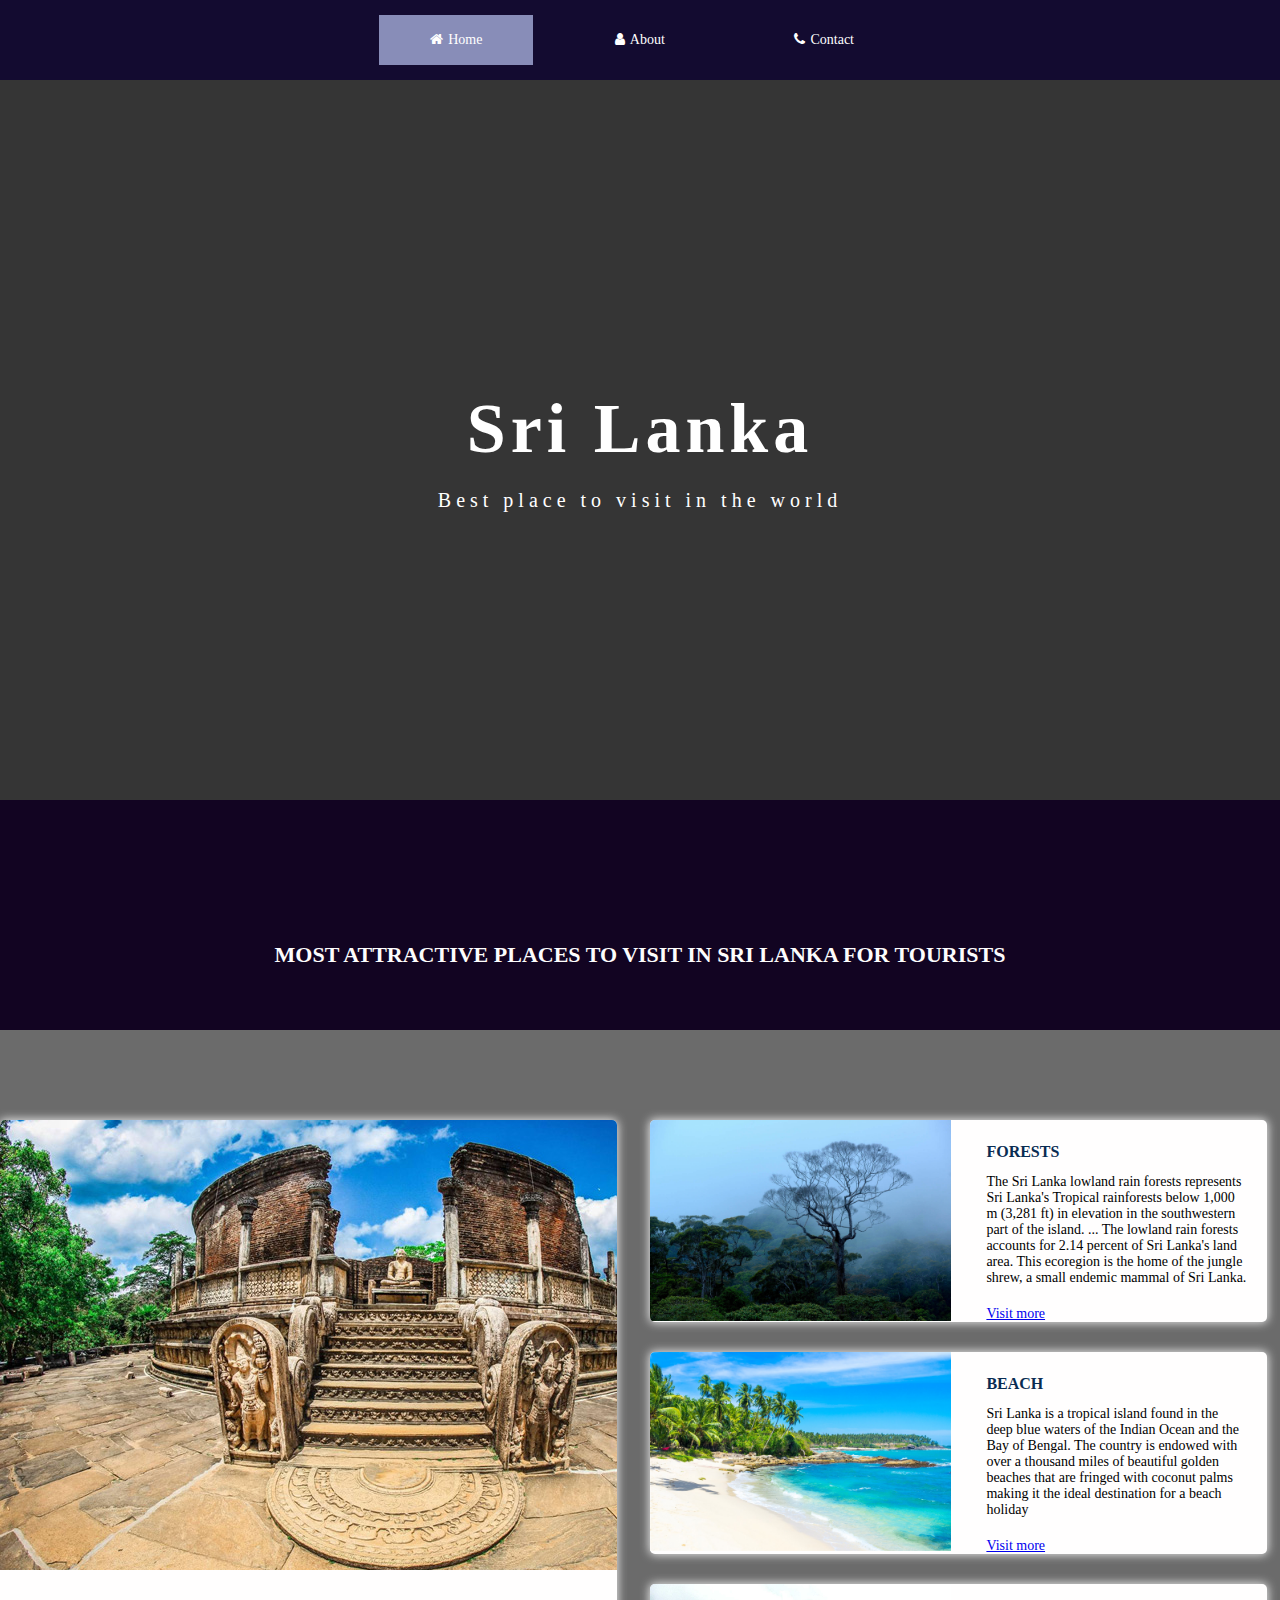
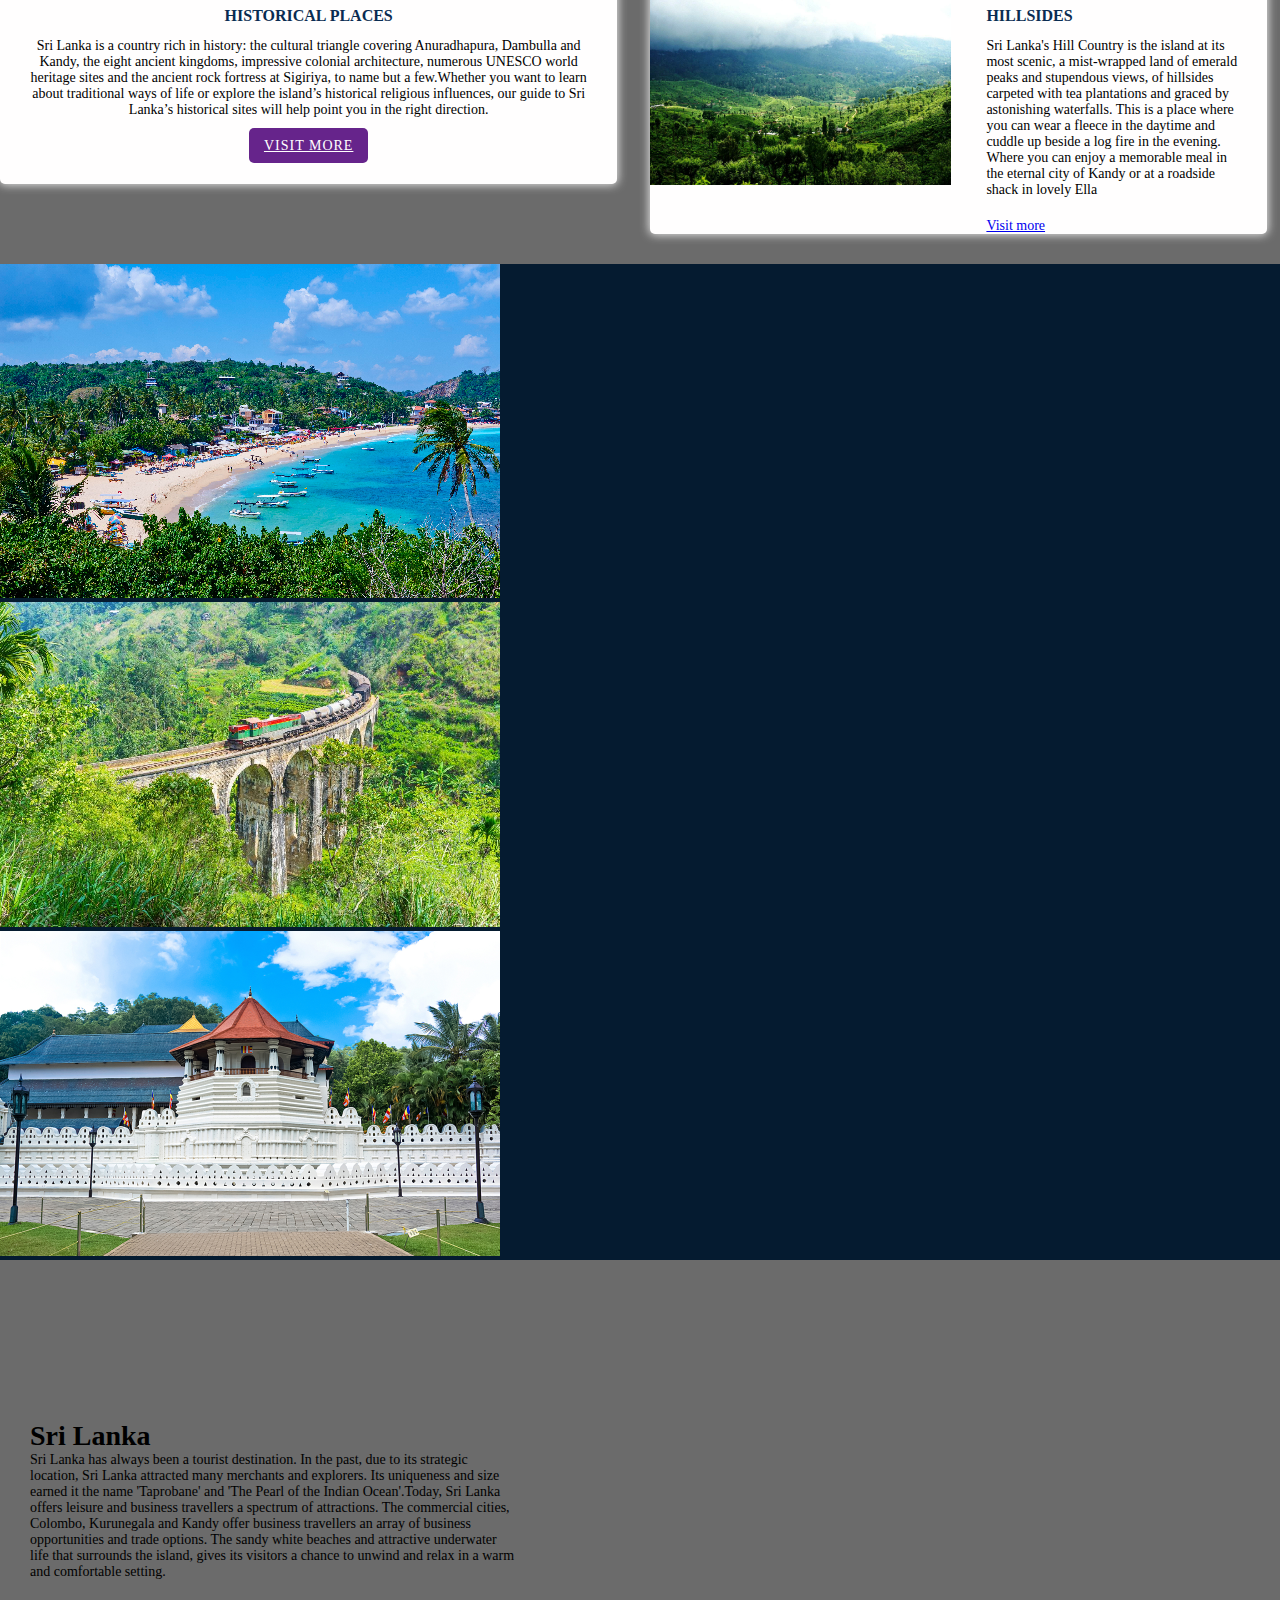
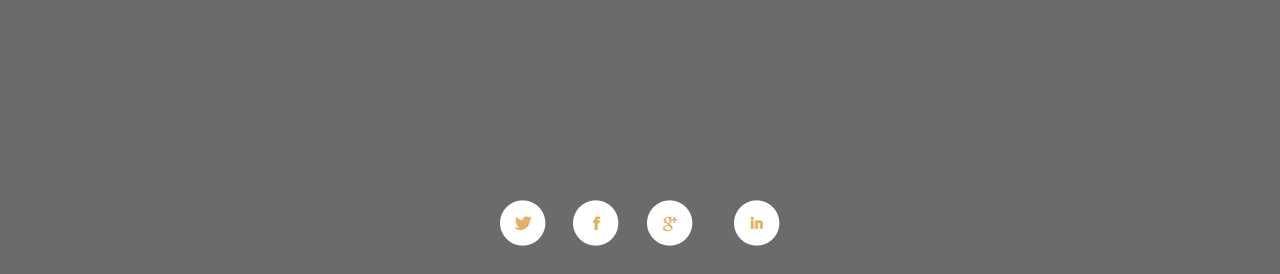
<file: Website/index.html>
<!DOCTYPE html>
<html lang="en">
  <head>
    
    <link rel="stylesheet" href="Css/style.css">
    <link href="https://stackpath.bootstrapcdn.com/font-awesome/4.7.0/css/font-awesome.min.css" rel="stylesheet">
    <title>Sri Lanka</title>
  </head>
  <body>

     
      <div class="menu-bar">
            
          <ul>
              <li class="active"><a href="index.html"><i class="fa fa-home"></i> Home </a></i>
              </li>
              <li><a href="#"><i class="fa fa-user"></i> About</a>
                  <div class="sub-menu-1">
                      <ul>
                          
                          <li><a href="About Sri lanka.html">About Sri Lanka</a></li>
                          <li><a href="Vision.html">Vision</a></li>
                          <li><a href="team.html">Team</a></li>
                      </ul>
                  </div>
              </li>
              <li><a href="Contact.html"><i class="fa fa-phone"></i> Contact</a></li>
              
          </ul>
          </div>


     
  
    <div class="slider">
      <div class="load">

      </div>
      <div class="content">
        <div class="principal">
          <h1>Sri Lanka</h1>
          <p>Best place to visit in the world</p>
        </div>
      </div>
    </div>


    <div class="container">
    <div class="featured-heading">
        <h5 class="grid effect-3" id="grid" style="position: relative; height: 80px; perspective-origin: 50% 780.6px;">
            <h5 style="position: absolute; left: 358px; top: 0px; animation-duration: 0.645815s;" class="animate"><h1>MOST ATTRACTIVE PLACES TO VISIT IN SRI LANKA FOR TOURISTS</h1>
            </h5>
        
      </div>
      <div class="row-fluid">
        <div class="span6">
            <div class="featured-block">
                <img src="images/polonnaruwaMedi.jpg" alt="">
                <div class="block-content">
                    <h1>HISTORICAL PLACES</h1>
                    <p>Sri Lanka is a country rich in history: the cultural triangle covering Anuradhapura, Dambulla and Kandy, the eight ancient kingdoms, impressive colonial architecture, numerous UNESCO world heritage sites and the ancient rock fortress at Sigiriya, to name but a few.Whether you want to learn about traditional ways of life or explore the island’s historical religious influences, our guide to Sri Lanka’s historical sites will help point you in the right direction.</p>
                    <a href="historical.html" class="btn">Visit more</a>
                </div>
            </div>
        </div>
        <div class="span6">
            <div class="featured-block">
                
                   <img src="images/sinharaja.jpg" alt="" class="span6"> 
                
                
                   <div class="box span6">
                        <h1>forests</h1>
                        <p class="">The Sri Lanka lowland rain forests represents Sri Lanka's Tropical rainforests below 1,000 m (3,281 ft) in elevation in the southwestern part of the island. ... The lowland rain forests accounts for 2.14 percent of Sri Lanka's land area. This ecoregion is the home of the jungle shrew, a small endemic mammal of Sri Lanka. </p>
                        <a href="forest.html" class="readmore"><i class="fw-icon-plus icon"></i> Visit more</a>
                    </div>
                
            </div>
            <div class="featured-block">
                
                   <img src="images/Beach Expore.jpg" alt="" class="span6"> 
                
                
                   <div class="box span6">
                        <h1>Beach</h1>
                        <p class="">Sri Lanka is a tropical island found in the deep blue waters of the Indian Ocean and the Bay of Bengal. The country is endowed with over a thousand miles of beautiful golden beaches that are fringed with coconut palms making it the ideal destination for a beach holiday</p>
                        <a href="beaches.html" class="readmore"><i class="fw-icon-plus icon"></i> Visit more</a>
                    </div>
                
            </div>
            <div class="featured-block">
                
                   <img src="images/7.jpg" alt="" class="span6"> 
                
                
                   <div class="box span6">
                        <h1>Hillsides</h1>
                        <p class="">Sri Lanka's Hill Country is the island at its most scenic, a mist-wrapped land of emerald peaks and stupendous views, of hillsides carpeted with tea plantations and graced by astonishing waterfalls. This is a place where you can wear a fleece in the daytime and cuddle up beside a log fire in the evening. Where you can enjoy a memorable meal in the eternal city of Kandy or at a roadside shack in lovely Ella</p>
                        <a href="hill.html" class="readmore"><i class="fw-icon-plus icon"></i> Visit more</a>
                    </div>
                
            </div>
        </div>
    </div>  
      
    



      <!-- boxes-->
      <div class="boxes">
        <div class="grid_4">
          <figure>
            <div><img src="images/beach.png" alt=""></div>
            <figcaption>
              <h3>Unawatuna</h3>
              Unawatuna beach is a picturesque semi circular bay beach that stretches no more than one kilometer. As the numerous other fine beaches in the south western and southern coast line of Sri Lanka, Unawatuna too is fringed by lush groves of coconut palm trees<a href="https://en.wikipedia.org/wiki/Unawatuna" class="btn">Details</a> </figcaption>
          </figure>
        </div>
        <div class="grid_4">
          <figure>
            <div><img src="images/ella.png" alt=""></div>
            <figcaption>
              <h3>Ella</h3>
              Lots of people make Ella as one of their must visit destination just to witness the breathtaking views it creates. It is a dream place for many trekkers with some of the best hikes the Island provides. This hidden village got vastly popular among the tourist <a href="https://en.wikipedia.org/wiki/Ella,_Sri_Lanka" class="btn">Details</a> </figcaption>
          </figure>
        </div>
        <div class="grid_4">
          <figure>
            <div><img src="images/kandy.png" alt=""></div>
            <figcaption>
              <h3>Kandy</h3>
              Kandy is both an administrative and religious city of the Central Province. Kandy is the home of The Temple of the Tooth Relic (Sri Dalada Maligawa), one of the most sacred places of worship in the Buddhist world. It was declared a world heritage site by UNESCO in 1988.
              <a href="https://en.wikipedia.org/wiki/Kandy" class="btn">Details</a> </figcaption>
          </figure>
        </div>
        <div class="clear"></div>
      </div>
    






      <div class="featured-content">
          <div class="container">
              <div class="block-content">
                  <div class="row-fluid">
                      <div class="span5 offset1">
                          <h1>Sri Lanka</h1>
                          <p>Sri Lanka has always been a tourist destination. In the past, due to its strategic location, Sri Lanka attracted many merchants and explorers. Its uniqueness and size earned it the name 'Taprobane' and 'The Pearl of the Indian Ocean'.Today, Sri Lanka offers leisure and business travellers a spectrum of attractions. The commercial cities, Colombo, Kurunegala and Kandy offer business travellers an array of business opportunities and trade options. The sandy white beaches and attractive underwater life that surrounds the island, gives its visitors a chance to unwind and relax in a warm and comfortable setting. </p>
                      </div>
                     
                  </div>
                  
              </div>
              
          </div>
      </div>


      
      <!--Footer-->

      <footer>
        <div class="container_12">
          <div class="grid_12">
            <div class="socials"> <a href="https://twitter.com/SriLanka_Visit?s=03"></a> <a href="https://www.facebook.com/infoVisitSriLanka/"></a> <a href="#"></a> <a href="https://www.linkedin.com/in/lakshan-laki-b65115173"></a> </div>
          </div>
          <div class="clear"></div>
        </div>
      </footer>


      





  </body>

</html>
</file>
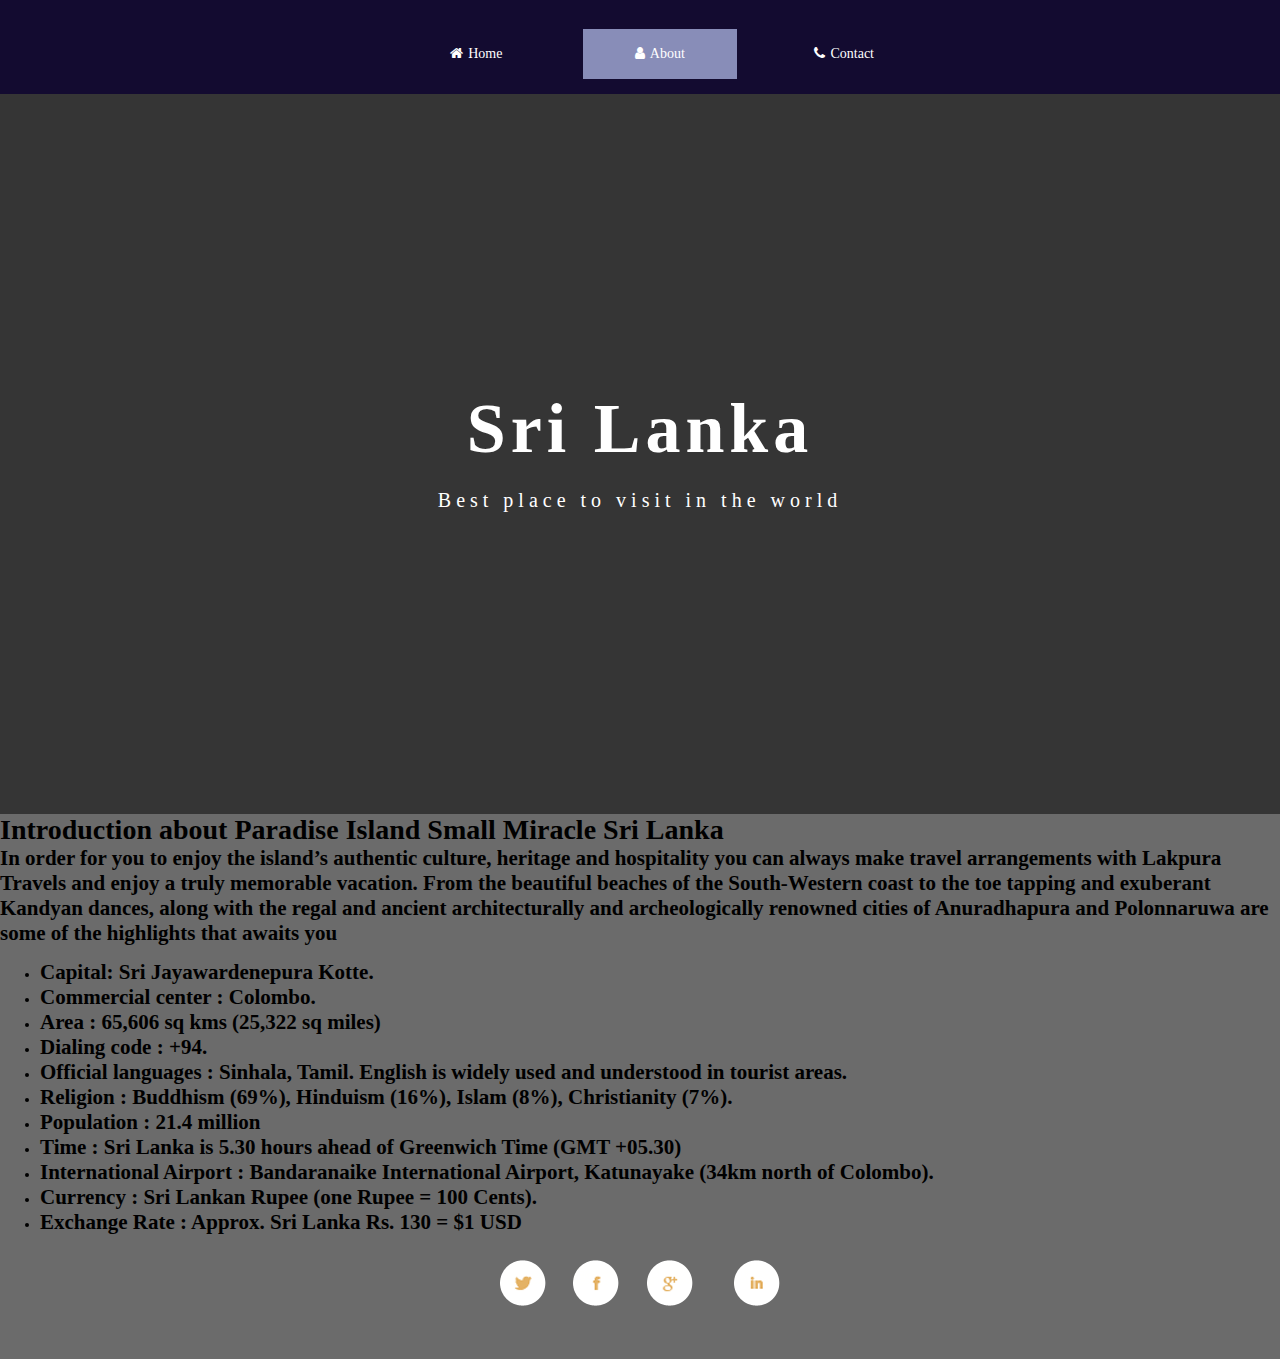
<file: Website/About Sri lanka.html>
<!DOCTYPE html>
<html lang="en">
  <head>
    
    <link rel="stylesheet" href="Css/About Sri lanka.css">
    <link href="https://stackpath.bootstrapcdn.com/font-awesome/4.7.0/css/font-awesome.min.css" rel="stylesheet">
    <title>About Sri Lanka

    </title>
  </head>
  <body>

     
      <div class="menu-bar">
            
          <ul>
              <li><a href="index.html"><i class="fa fa-home"></i> Home </a></i>
              </li>
              <li class="active"><a href="#"><i class="fa fa-user"></i> About</a>
                  <div class="sub-menu-1">
                      <ul>
                          
                          <li class="active"><a href="About Sri lanka.html">About Sri Lanka</a></li>
                          <li ><a href="Vision.html">Vision</a></li>
                          <li><a href="team.html">Team</a></li>
                      </ul>
                  </div>
              </li>
              <li><a href="Contact.html"><i class="fa fa-phone"></i> Contact</a></li>
              
          </ul>
          </div>


     
  
    <div class="slider">
      <div class="load">

      </div>
      <div class="content">
        <div class="principal">
          <h1>Sri Lanka</h1>
          <p>Best place to visit in the world</p>
        </div>
      </div>
    </div>

    <div class="featured-content">
        <div class="container">
            <div class="block-content">
                <div class="row-fluid">
                    <div class="span5 offset1">
                        <h1>Introduction about Paradise Island Small Miracle Sri Lanka</h1>
                        <p><h2>In order for you to enjoy the island’s authentic culture, heritage and hospitality you can always make travel arrangements with Lakpura Travels and enjoy a truly memorable vacation.
                          From the beautiful beaches of the South-Western coast to the toe tapping and exuberant Kandyan dances, along with the regal and ancient architecturally and archeologically renowned cities of Anuradhapura and Polonnaruwa are some of the highlights that awaits you</h2></p>
                        
                    </div>
                   
                </div>
                
            </div>
            
        </div>
    </div>

    
  
    

    <style>
      ul {
        display: block;
        list-style-type: disc;
        margin-top: 1em;
        margin-bottom: 1 em;
        margin-left: 0;
        margin-right: 0;
        padding-left: 40px;
      }
      </style>
         
      <ul>
        <li><h2>Capital: Sri Jayawardenepura Kotte.</h2></li>
      <li><h2> Commercial center : Colombo.</h2></li>
      <li><h2>Area : 65,606 sq kms (25,322 sq miles)</h2></li>
      <li><h2>Dialing code : +94.</h2></li>
      <li><h2>Official languages : Sinhala, Tamil. English is widely used and understood in tourist areas.</h2></li>
      <li><h2>Religion : Buddhism (69%), Hinduism (16%), Islam (8%), Christianity (7%).</h2></li>
      <li><h2>Population : 21.4 million</h2></li>
      <li><h2>Time : Sri Lanka is 5.30 hours ahead of Greenwich Time (GMT +05.30)</h2></li>
      <li><h2>International Airport : Bandaranaike International Airport, Katunayake (34km north of Colombo).</h2></li>
      <li><h2>Currency : Sri Lankan Rupee (one Rupee = 100 Cents).</h2></li>
      <li><h2>Exchange Rate : Approx. Sri Lanka Rs. 130 = $1 USD</h2></li>
      </ul>
      

    <!--Footer-->

    <footer>
      <div class="container_12">
        <div class="grid_12">
          <div class="socials"> <a href="https://twitter.com/SriLanka_Visit?s=03"></a> <a href="https://www.facebook.com/infoVisitSriLanka/"></a> <a href="#"></a> <a href="https://www.linkedin.com/in/lakshan-laki-b65115173"></a> </div>
        </div>
        <div class="clear"></div>
      </div>
    </footer>
   

  </body>

</html>
</file>
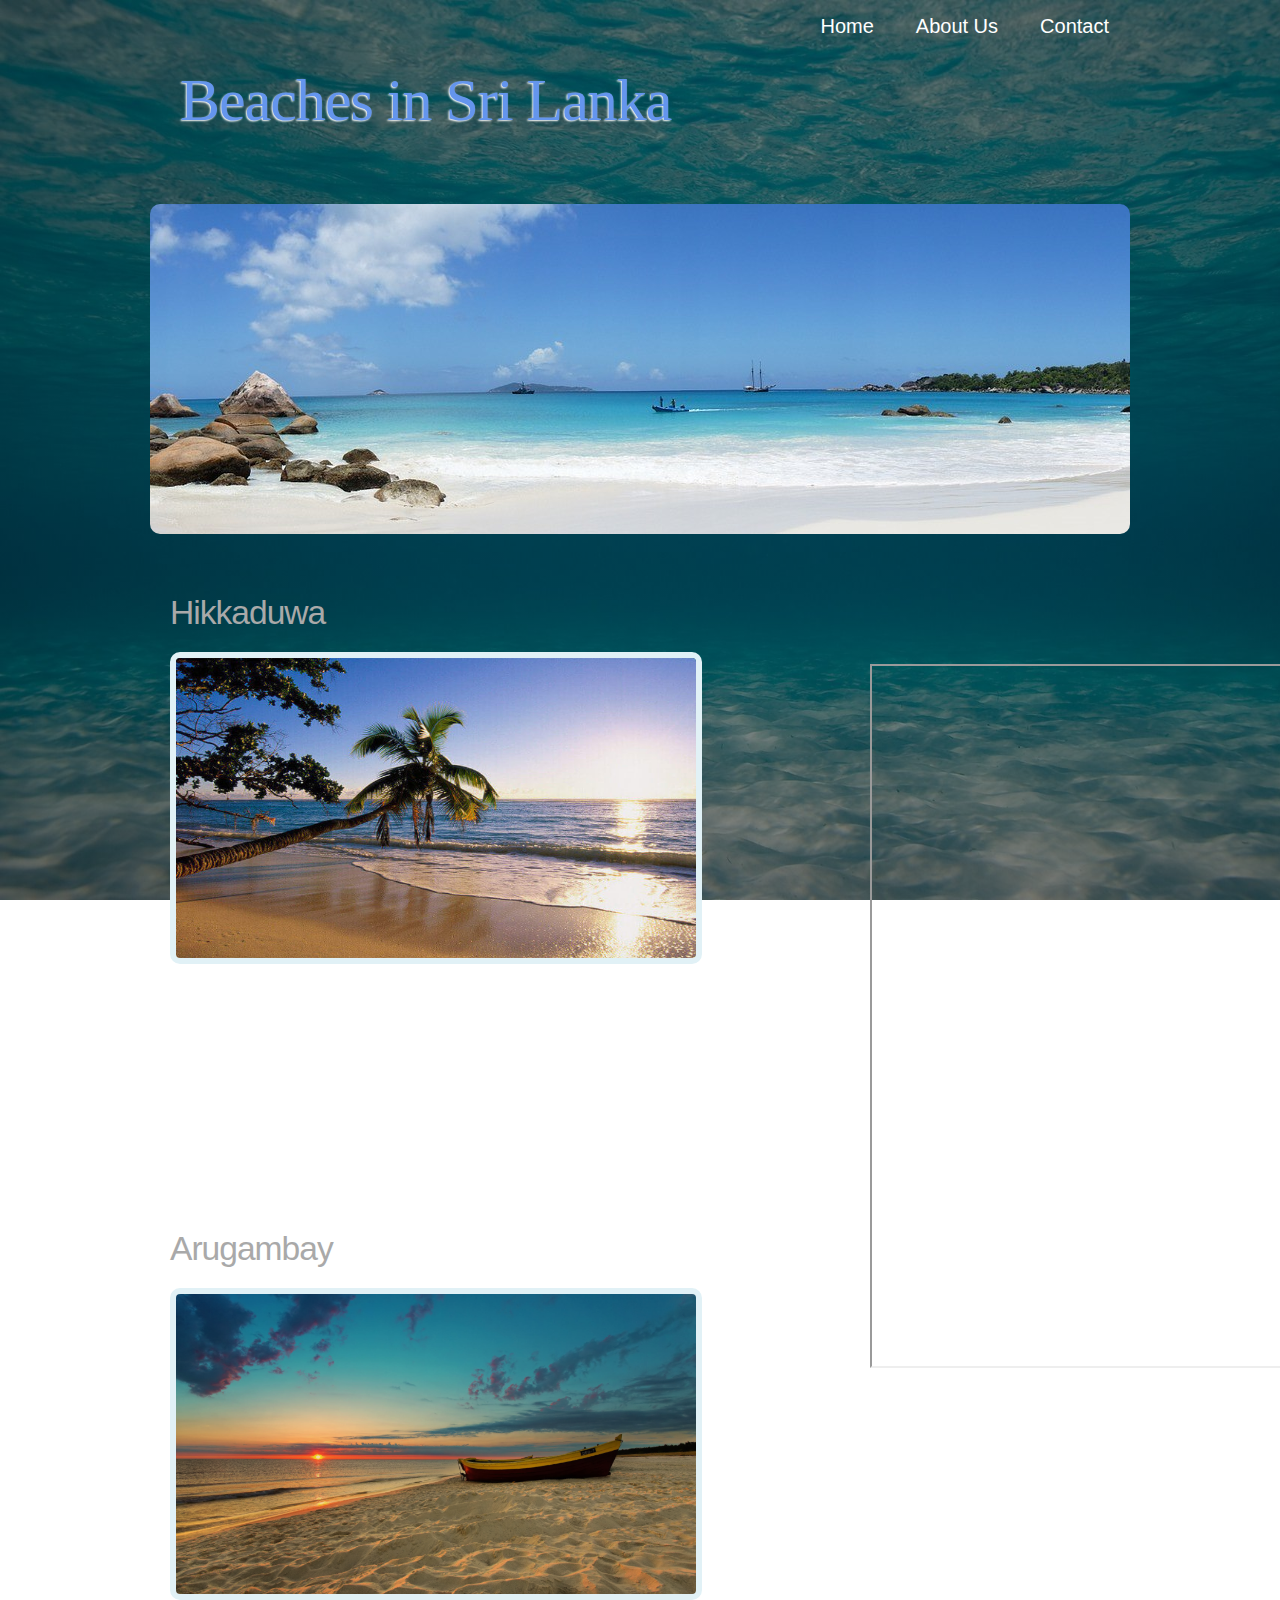
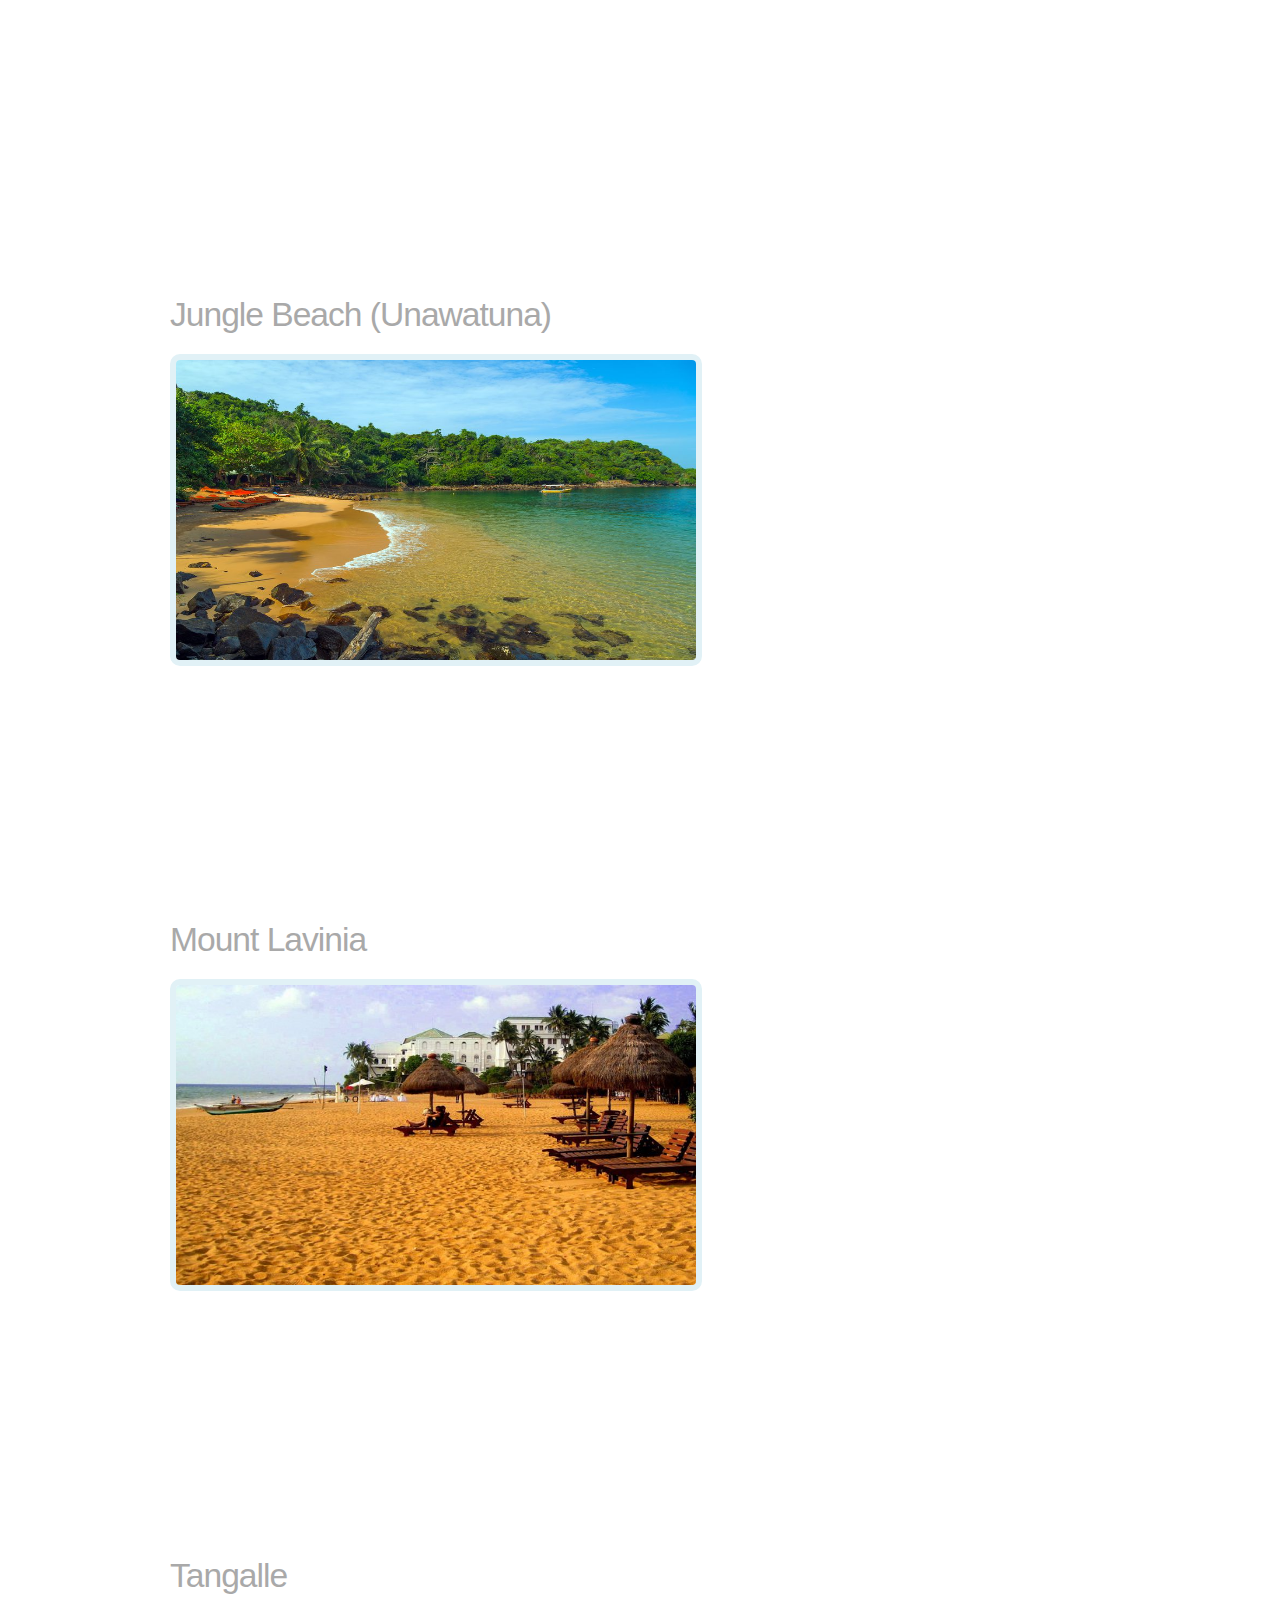
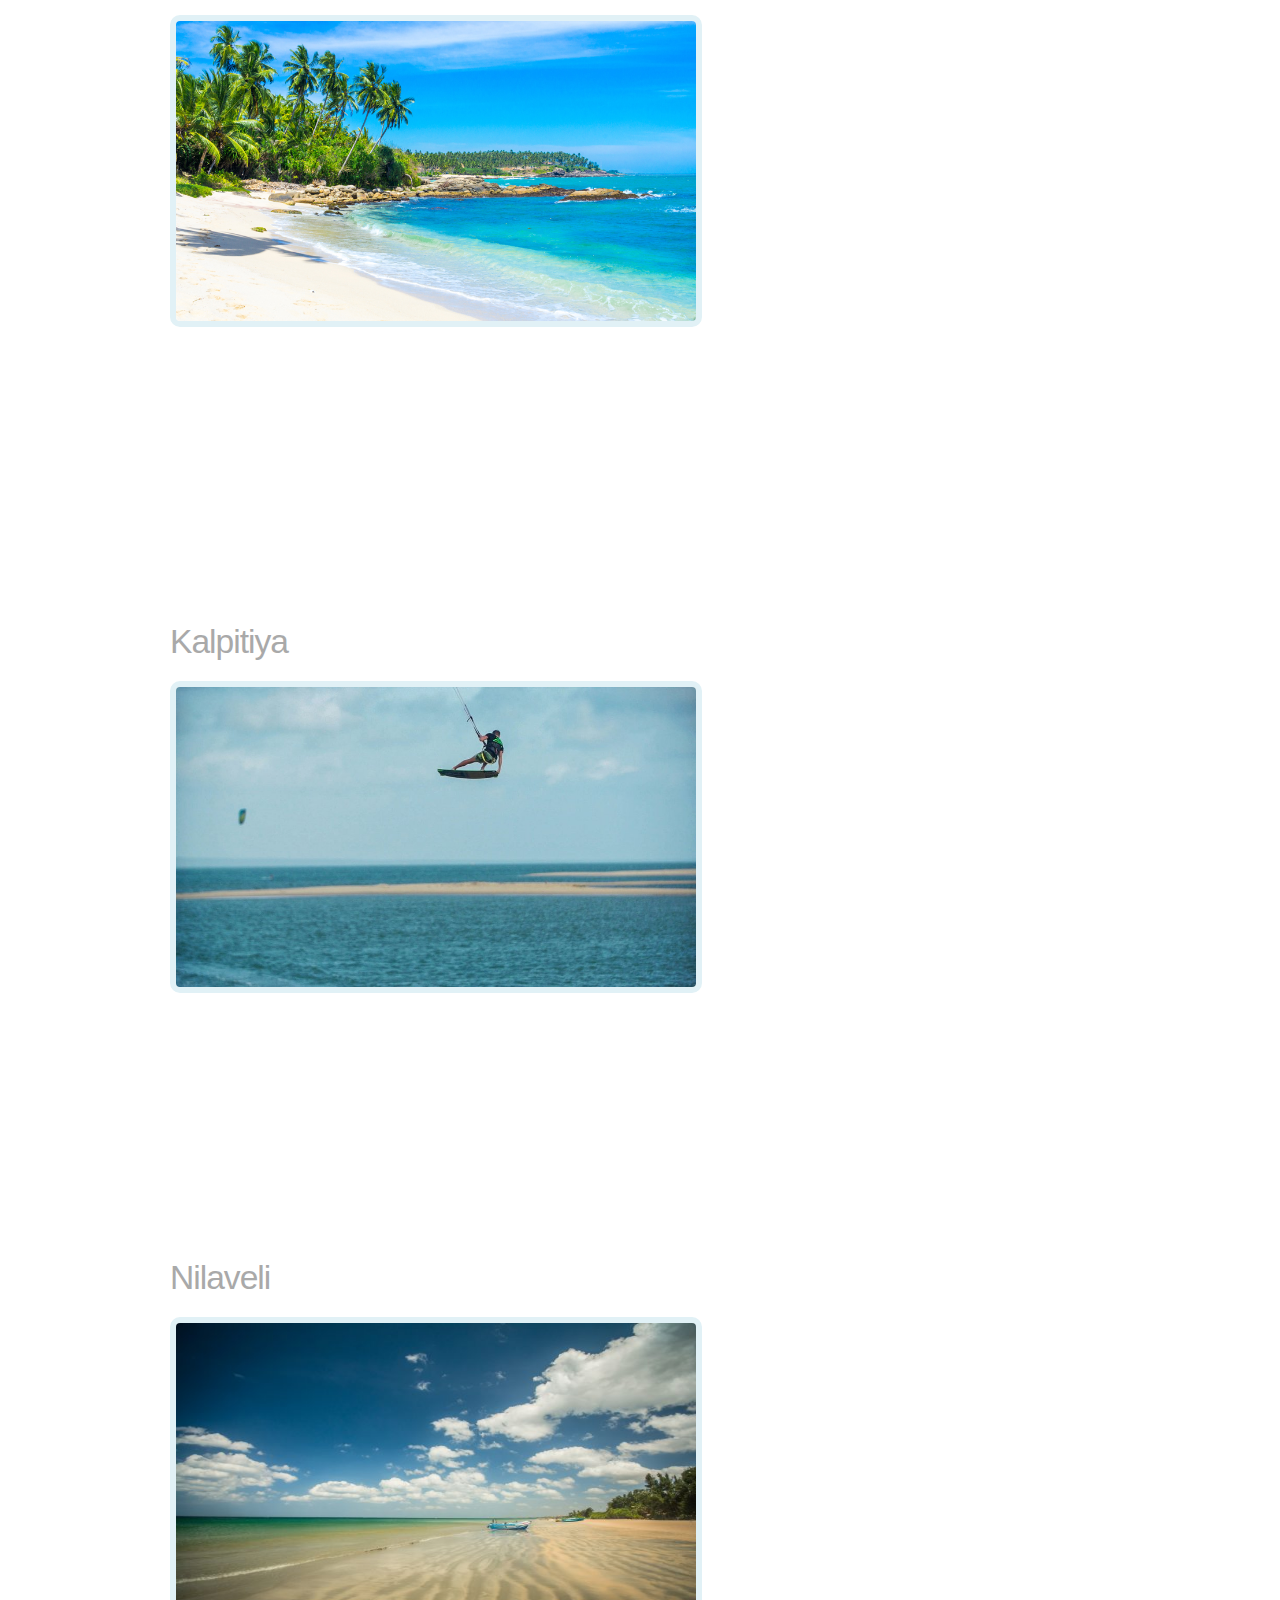
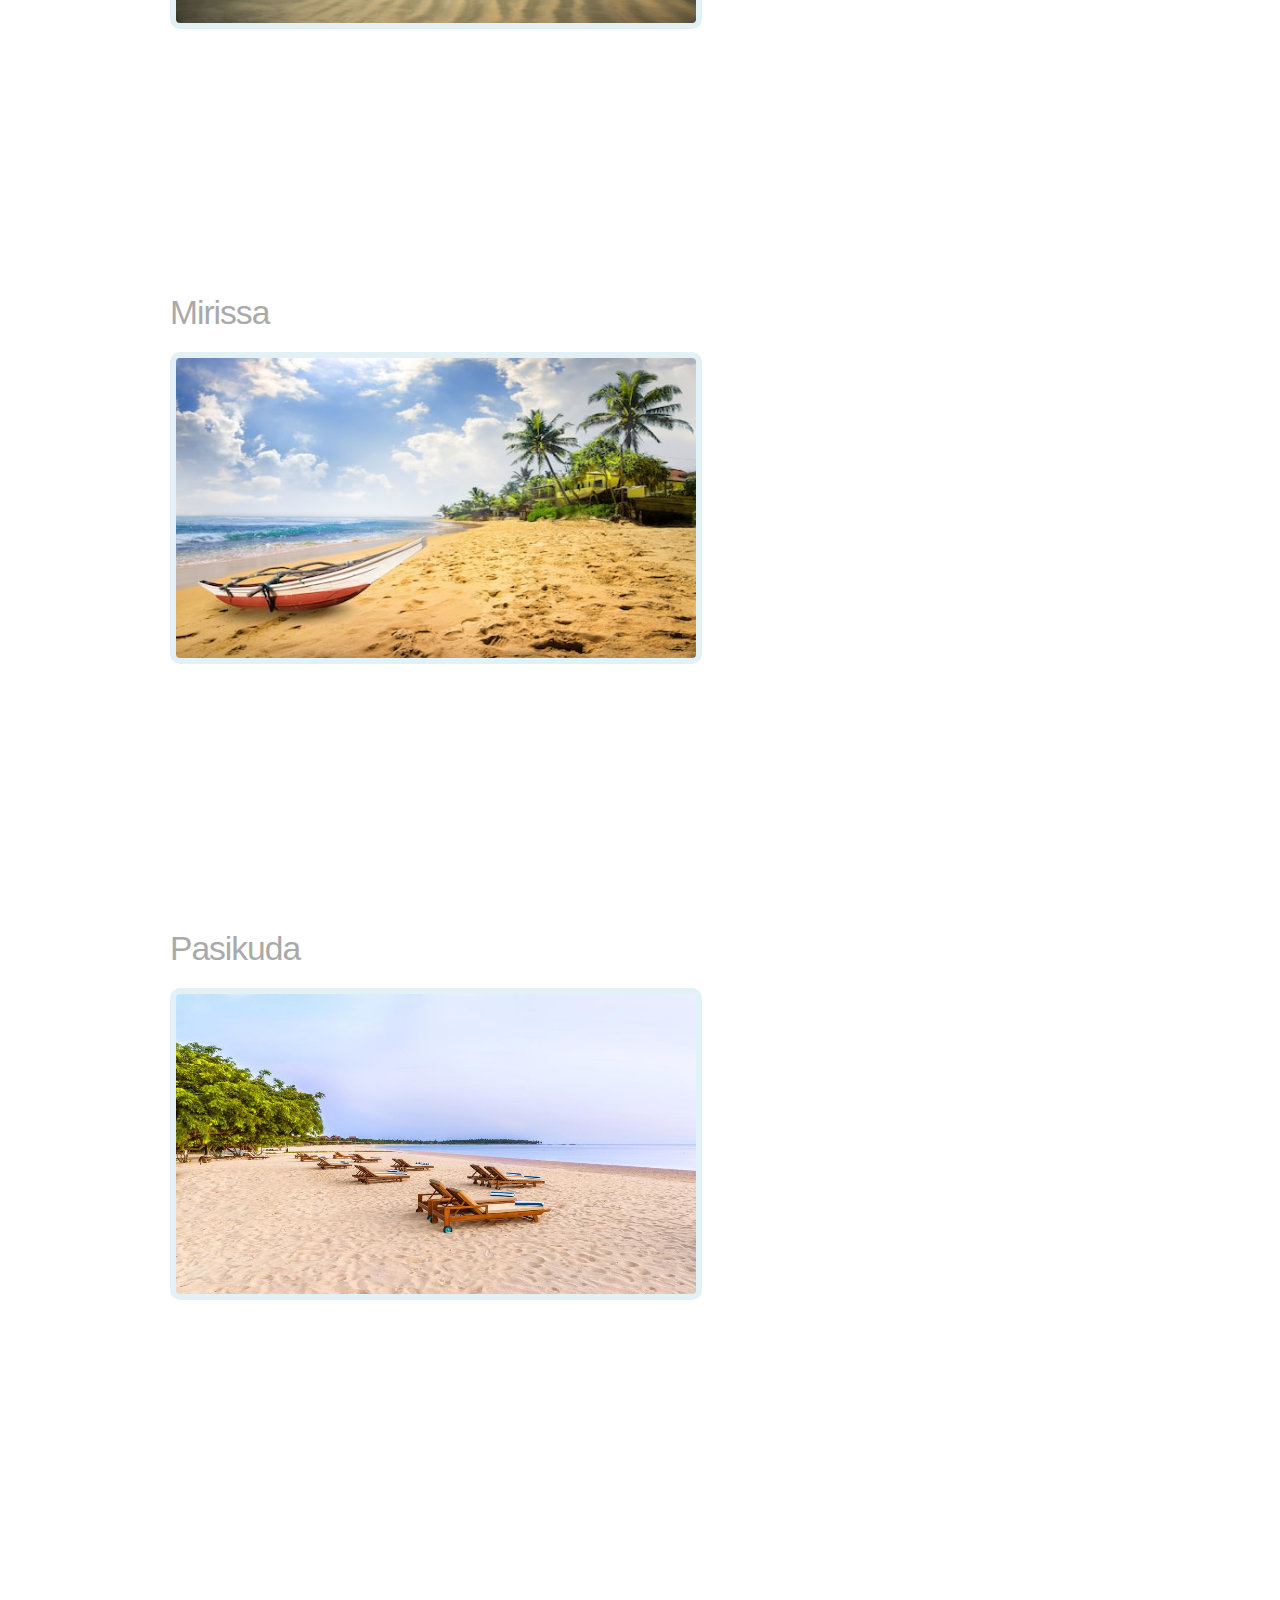
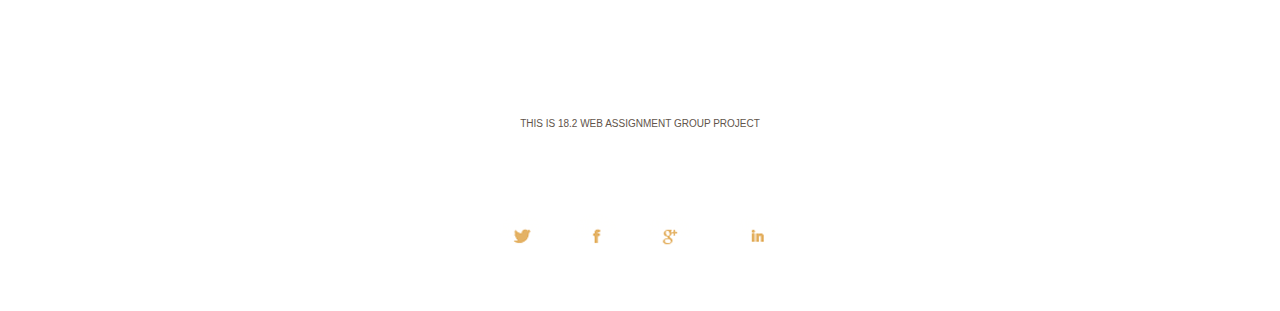
<file: Website/beaches.html>
<!DOCTYPE html>

<html>
<head>

<title>Beaches</title>
<link href="Css/beachstyle.css" rel="stylesheet" type="text/css" media="screen" />
</head>
<body>
<div id="wrapper">
	<div id="menu">
		<ul>
			<li class="current_page_item"><span><a href="index.html">Home</a></span></li>
			<li><a href="About Sri lanka.html">About Us</a></li>
			<li><a href="Contact.html">Contact</a></li>
		</ul>
	</div>
	<div id="header">
		<div id="desc">
			<h1>Beaches in Sri Lanka</h1>
		</div>
		
	</div>
	<div id="splash">&nbsp;</div>
	<div id="page">
		<div id="page-bgtop">
			<div id="page-bgbtm">
				<div id="content">
					<div class="post">
						<h2 class="title"><a href="https://en.wikipedia.org/wiki/Hikkaduwa">Hikkaduwa</a></h2>
						<div class="entry">
							<p><img src="images/hikkaduwa2.jpg" width="520" height="300" alt="" class="alignleft border" />The beach of Hikkaduwa is situated 98 km from Colombo towards the south of Sri Lanka. This fun coastal town, 14 km away from Galle was the first (1960’s) of Sri Lanka’s beautiful beaches to be discovered by tourists.You can always rent the necessary equipment needed for snorkelling and surfing from a number of places Hikkaduwa is an established tourist destination and the surfing there is quite well known.</p>
						</div>
						
					</div>
					<div class="post">
						<h2 class="title"><a href="https://en.wikipedia.org/wiki/Arugam_Bay">Arugambay</a></h2>
						<div class="entry">
							<p><img src="images/arugambay.png" width="520" height="300" alt="" class="alignleft border" />Arugam Bay is in the dry zone of Sri Lanka's southeastern drift of the Indian Ocean. The bay is almost of 320 kilometers (200 mi) due east of Arugam Bay, and covers an area of roughly 4 kilometers (2.5 mi) south of the market town of Pottuvil.Besides Surf Breaks, there are many other tourist’s attraction and visiting spots in the Bay as well. The Kumana National park which is adjacent to the bay is one of the main tourist’s attraction places of the entire area.</p>
						</div>
						
					</div>
					<div class="post">
						<h2 class="title"><a href="https://en.wikipedia.org/wiki/Unawatuna">Jungle Beach (Unawatuna)</a></h2>
						<div class="entry">
							<p><img src="images/junglebeach.jpg" width="520" height="300" alt="" class="alignleft border" />Jungle Beach is a secluded beach in Unawatuna that's growing less secluded all the time. It's still a nice and relatively peaceful Una beach off the main strip. It’s not exactly a secret — you can clearly see it from the Fort, and everybody in Galle knows exactly where it is. And getting there wasn’t even difficult: a 400 Rupee tuk-tuk drive to the pagoda, and then a quick ten-minute downhill hike.</p>
						</div>

					<div class="post">
						<h2 class="title"><a href="https://en.wikipedia.org/wiki/Dehiwala-Mount_Lavinia">Mount Lavinia</a></h2>
						<div class="entry">
							<p><img src="images/mountlavinia1.jpg" width="520" height="300" alt="" class="alignleft border" />Mount Lavinia Beach is Sri Lanka's main sea-bathing spot. Here, depending on season, the waves can be swimmable and it's host to some amazing sunsets.It is located just out of the Colombo city. This beach strip has a lot to offer for the locals as well as the tourists visiting Colombo. Along the beach there are many nice restaurants pubs as well as relaxing areas. </p>
						</div>
						
					</div>

					<div class="post">
						<h2 class="title"><a href="https://en.wikipedia.org/wiki/Tangalle">Tangalle</a></h2>
						<div class="entry">
							<p><img src="images/tangalle.jpg" width="520" height="300" alt="" class="alignleft border" />Tangalle is situated in Hambantota district, with relatively mild climate and golden beaches. Located in the beaches of the South Coast in Sri Lanka it is also a small town known to be a less-busy beach holiday destination.Many popular spots are available for surfing, swimming and other water sports activities which have around the area. They are provided in the villages in Tangalle namely Medilla, Pallikaduww, Mawella and Seenimodara.</p>
						</div>
						
					</div>

					<div class="post">
						<h2 class="title"><a href="https://en.wikipedia.org/wiki/Kalpitiya">Kalpitiya</a></h2>
						<div class="entry">
							<p><img src="images/kalpitiya.jpg" width="520" height="300" alt="" class="alignleft border" />Kalpitya is located in the North Western Province, Puttalam, of Sri Lanka . The city consists of a total 14 islands, that are a crown for its stunning natural beauty.Kalpitya is also famous for its oceanic beauty. It is definitely showing its true potential under great refinement and development, which is ultimately leading it to become a relentless tourist attraction.</p>
						</div>
						
					</div>

					<div class="post">
						<h2 class="title"><a href="https://en.wikipedia.org/wiki/Nilaveli">Nilaveli</a></h2>
						<div class="entry">
							<p><img src="images/Nilaveli.jpeg" width="520" height="300" alt="" class="alignleft border" />Nilaveli is located north-west of the Island. It is one of the most beautiful beaches in Sri Lanka renowned for its soft white sand and breath-taking bays. Nilaveli is famous for recreational water sports such as scuba diving.The beach is ideal to visit durin April and October. Water sports such as wind surfing and diving are very famous among tourists and even locals. </p>
						</div>
						
					</div>

					<div class="post">
						<h2 class="title"><a href="https://en.wikipedia.org/wiki/Mirissa">Mirissa</a></h2>
						<div class="entry">
							<p><img src="images/mirissa.jpg" width="520" height="300" alt="" class="alignleft border" />Mirissa is one of the main beach destinations in southern Sri Lanka. The area has it all, beautiful beaches, surf waves, whale watching and great bars and restaurants. Mirissa is developing quickly over the last couple of years so it’s also getting more crowded. There are still enough spots where you can enjoy a fresh coconut from your hammock seeing the sunset</p>
						</div>
						
					</div>

					<div class="post">
						<h2 class="title"><a href="https://en.wikipedia.org/wiki/Pasikudah">Pasikuda</a></h2>
						<div class="entry">
							<p><img src="images/pasikuda.jpg" width="520" height="300" alt="" class="alignleft border" />Pasikuda, meaning “green-algae-bay” is situated in Eastern seaboard of Sri Lanka between Kalkuda and the Indian Ocean, approximately 35 kilometers from Batticaloa Town.The beach is famous for its shallow seafront framed by natural coral reefs, which enables you to walk for miles into the warm welcoming waters that come up only to knee level.It is largely untouched compared with other beaches around the island, making it the ideal spot to soak some rays and discover the vibrant marine life beneath the azure waves.</p>
						</div>
						
					</div>
						
					</div>
					<div style="clear: both;">&nbsp;</div>
				</div>
				<div id="sidebar">
					<ul>
						<iframe src="https://www.google.com/maps/d/embed?mid=1YXNgjNIonpTSUTYnJIlG5CvJ0bmXFpA5" width="490" height="700"></iframe>
					</ul>
				</div>
				<div style="clear: both;">&nbsp;</div>
			</div>
		</div>
	</div>
</div>

	<div id="footer">
		<p>This is 18.2 Web assignment group project</p>
	</div>
</div>
 <!--Footer-->

 <footer>
	<div class="container_12">
	  <div class="grid_12">
		<div class="socials"> <a href="https://twitter.com/SriLanka_Visit?s=03"></a> <a href="https://www.facebook.com/infoVisitSriLanka/"></a> <a href="#"></a> <a href="https://www.linkedin.com/in/lakshan-laki-b65115173"></a> </div>
	  </div>
	  <div class="clear"></div>
	</div>
  </footer>



</body>
</html>
</file>
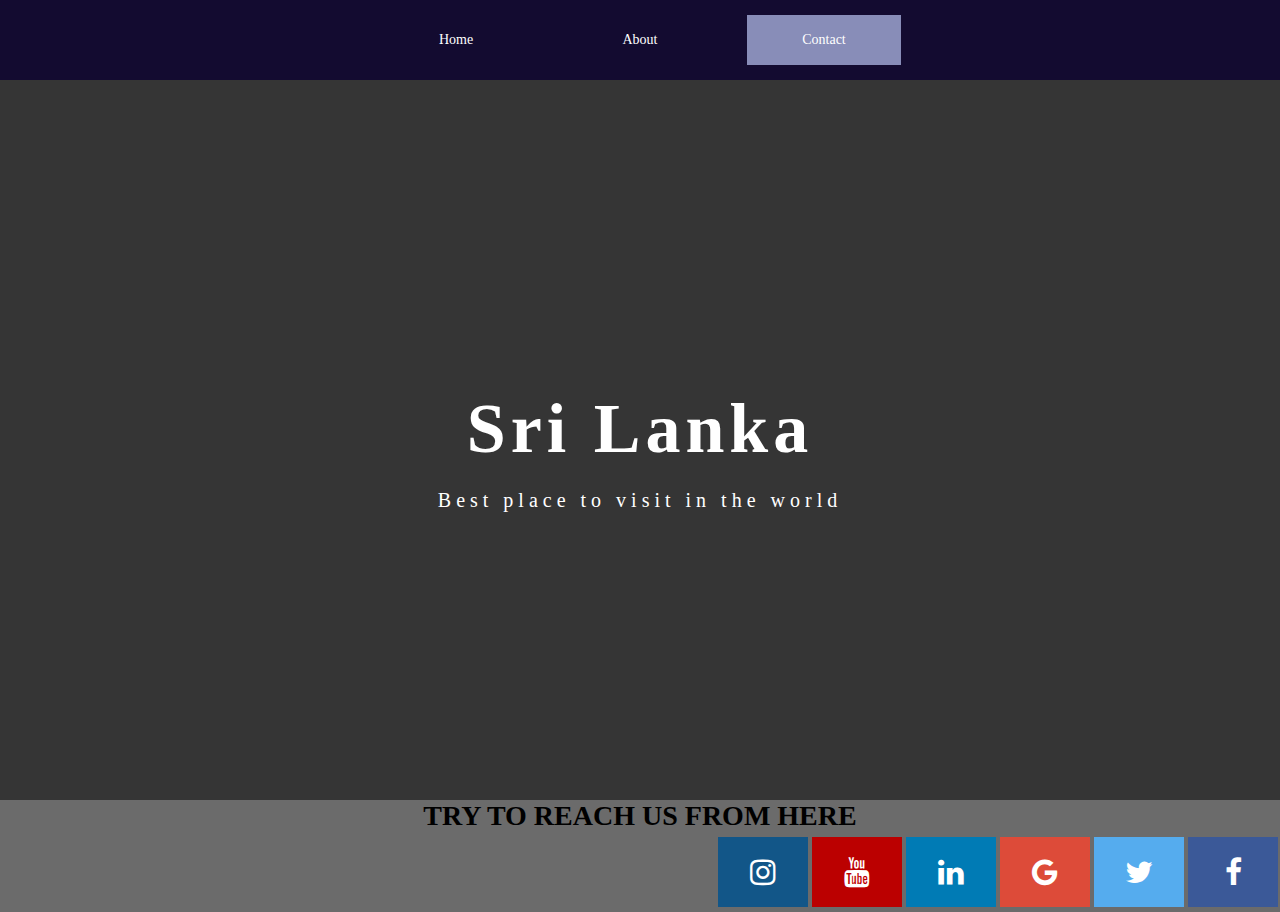
<file: Website/Contact.html>
<!DOCTYPE html>
<html lang="en">
  <head>
    
    <link rel="stylesheet" href="Css/contact.css">
    <link href="https://stackpath.bootstrapcdn.com/font-awesome/4.7.0/css/font-awesome.min.css" rel="stylesheet">
    <title>Contact us</title>
  </head>
  <body>

     
      <div class="menu-bar">
            
          <ul>
              <li><a href="index.html"> Home </a></i>
              </li>
              <li ><a href="#"> About</a>
                  <div class="sub-menu-1">
                      <ul>
                          
                          <li><a href="About Sri lanka.html">About Sri Lanka</a></li>
                          <li ><a href="Vision.html">Vision</a></li>
                          <li><a href="team.html">Team</a></li>
                      </ul>
                  </div>
              </li>
              <li class="active"><a href="#"> Contact</a></li>
              
          </ul>
          </div>


     
  
    <div class="slider">
      <div class="load">

      </div>
      <div class="content">
        <div class="principal">
          <h1>Sri Lanka</h1>
          <p>Best place to visit in the world</p>
        </div>
      </div>
    </div>

    
    <meta name="viewport" content="width=device-width, initial-scale=1">
    <link rel="stylesheet" href="https://cdnjs.cloudflare.com/ajax/libs/font-awesome/4.7.0/css/font-awesome.min.css">




    <style>
        .fa {
          float: right;
          padding: 20px;
          font-size: 30px;
          width: 50px;
          text-align: center;
          text-decoration: none;
          margin: 5px 2px;
        }
        
        .fa:hover {
            opacity: 0.7;
        }
        
        .fa-facebook {
          background: #3B5998;
          color: white;
        }
        
        .fa-twitter {
          background: #55ACEE;
          color: white;
        }
        
        .fa-google {
          background: #dd4b39;
          color: white;
        }
        
        .fa-linkedin {
          background: #007bb5;
          color: white;
        }
        
        .fa-youtube {
          background: #bb0000;
          color: white;
        }
        
        .fa-instagram {
          background: #125688;
          color: white;
        }
        
        .fa-pinterest {
          background: #cb2027;
          color: white;
        }
        
        .fa-snapchat-ghost {
          background: #fffc00;
          color: white;
          text-shadow: -1px 0 black, 0 1px black, 1px 0 black, 0 -1px black;
        }
        
        .fa-skype {
          background: #00aff0;
          color: white;
        }
        
        .fa-android {
          background: #a4c639;
          color: white;
        }
        
        .fa-dribbble {
          background: #ea4c89;
          color: white;
        }
        
        .fa-vimeo {
          background: #45bbff;
          color: white;
        }
        
        .fa-tumblr {
          background: #2c4762;
          color: white;
        }
        
        .fa-vine {
          background: #00b489;
          color: white;
        }
        
        .fa-foursquare {
          background: #45bbff;
          color: white;
        }
        
        .fa-stumbleupon {
          background: #eb4924;
          color: white;
        }
        
        .fa-flickr {
          background: #f40083;
          color: white;
        }
        
        .fa-yahoo {
          background: #430297;
          color: white;
        }
        
        .fa-soundcloud {
          background: #ff5500;
          color: white;
        }
        
        .fa-reddit {
          background: #ff5700;
          color: white;
        }
        
        .fa-rss {
          background: #ff6600;
          color: white;
        }
        </style>
        </head>
        
        
        <h1 style="text-align:center;">TRY TO REACH US FROM HERE</h1>
        
        <!-- Add font awesome icons -->


        <a href="https://www.facebook.com/infoVisitSriLanka/" class="fa fa-facebook"></a>
        <a href="https://twitter.com/SriLanka_Visit?s=03" class="fa fa-twitter"></a>
        <a href="#" class="fa fa-google"></a>
        <a href="https://www.linkedin.com/in/lakshan-laki-b65115173" class="fa fa-linkedin"></a>
        <a href="https://www.youtube.com/watch?v=YH8Tq5QNvFs" class="fa fa-youtube"></a>
        <a href="#" class="fa fa-instagram"></a>
        
              
    
  

  </body>

</html>
</file>
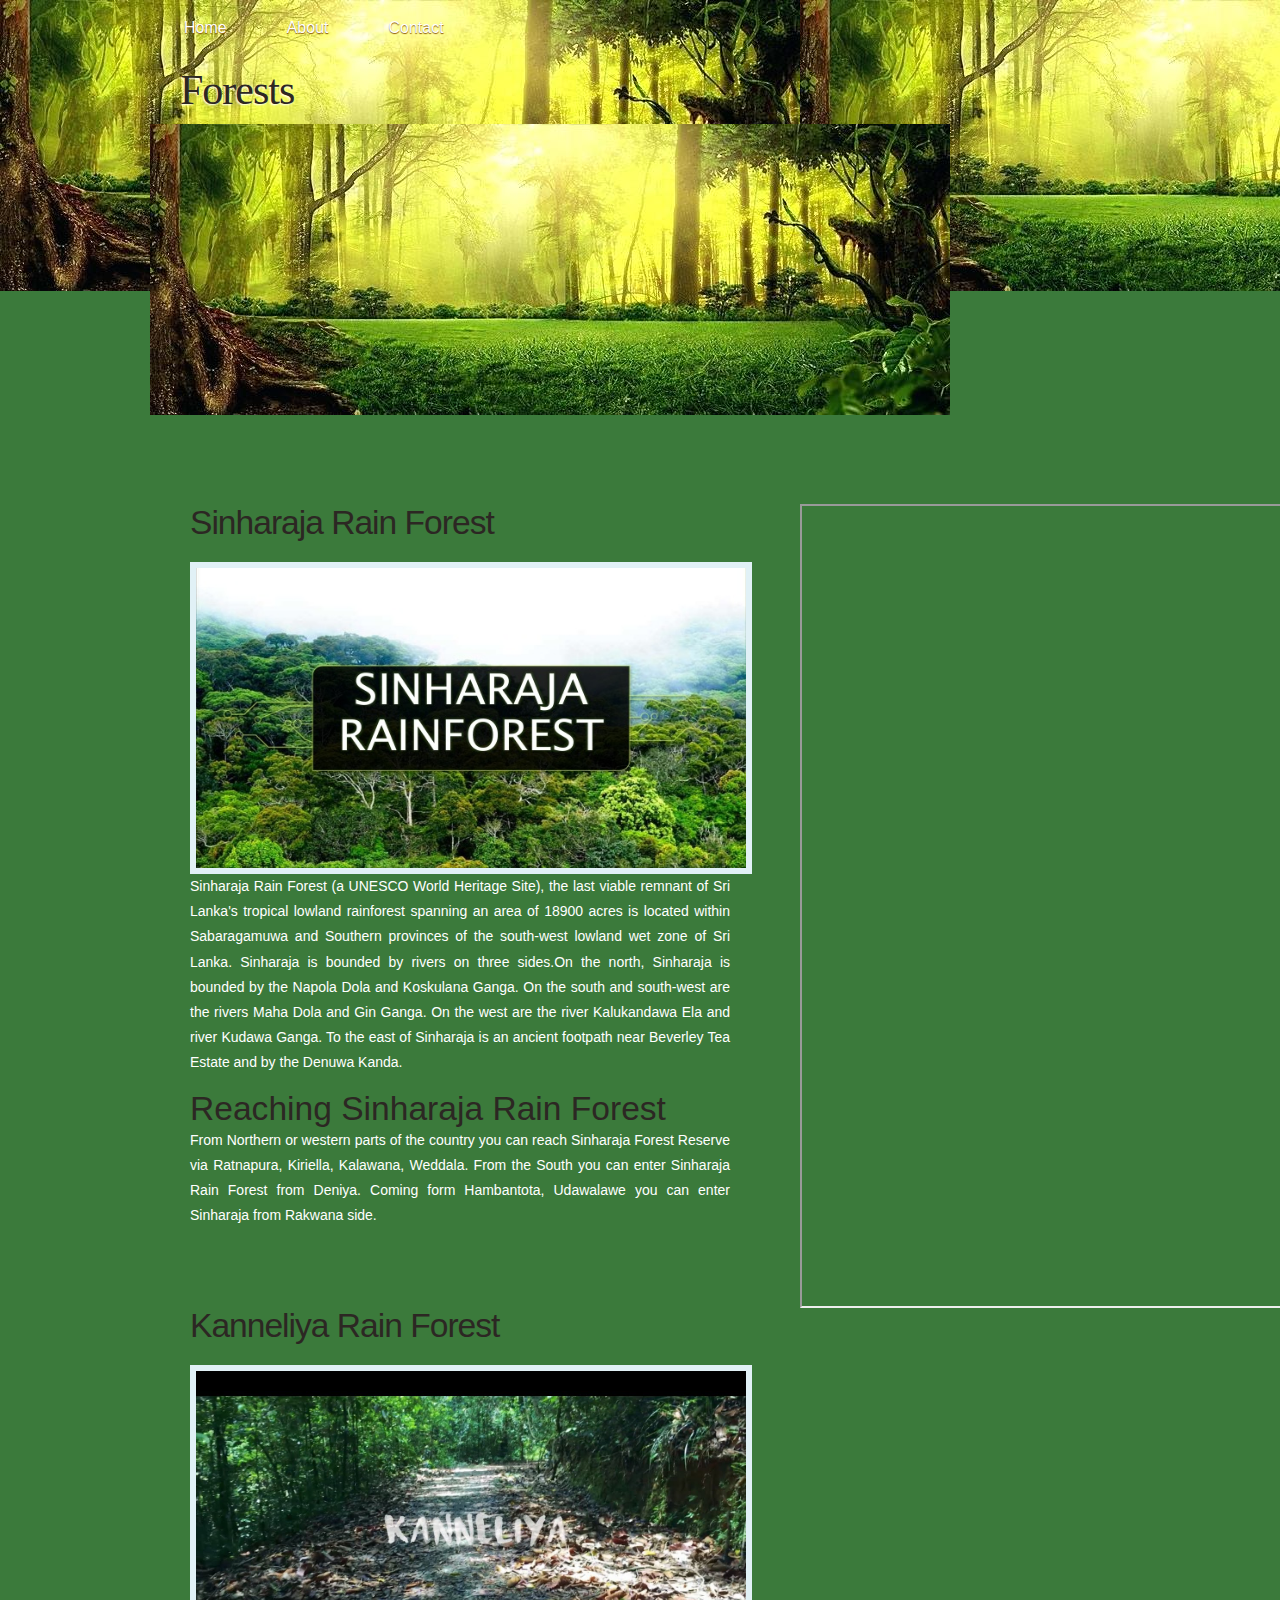
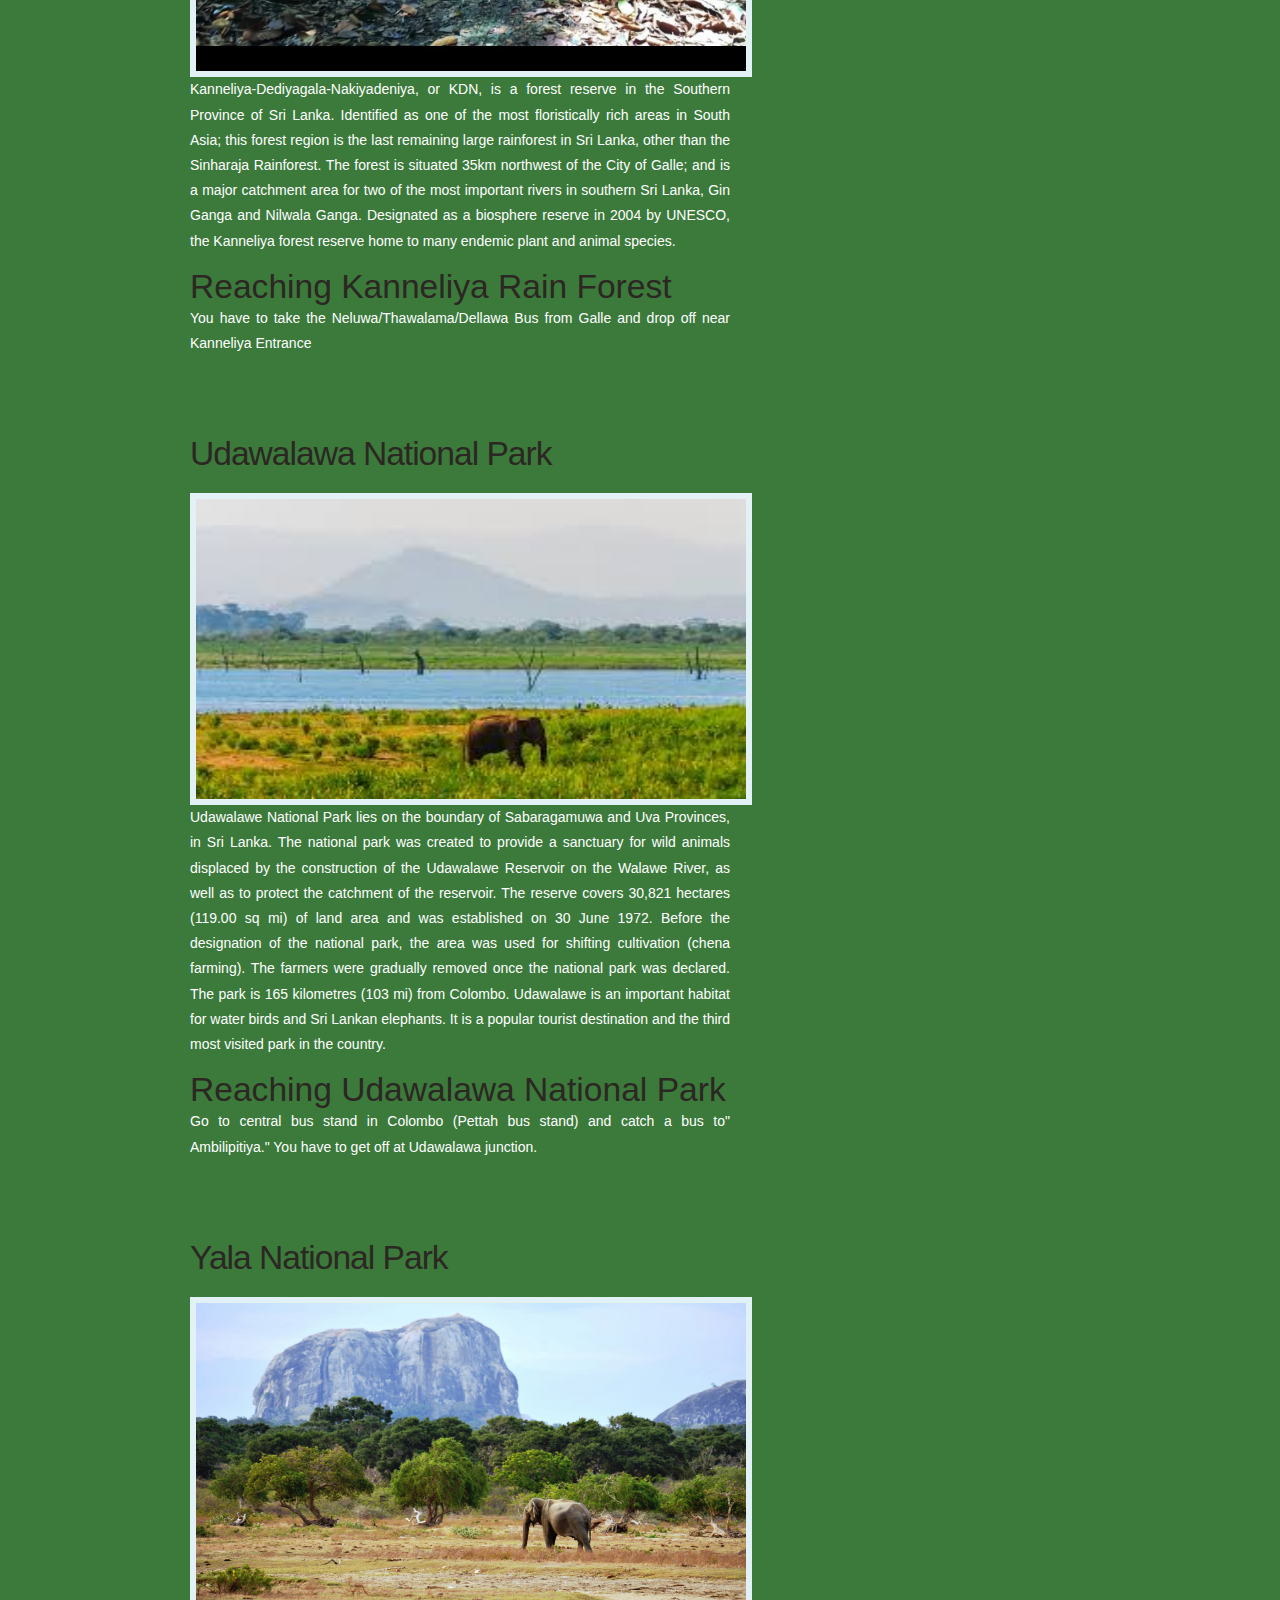
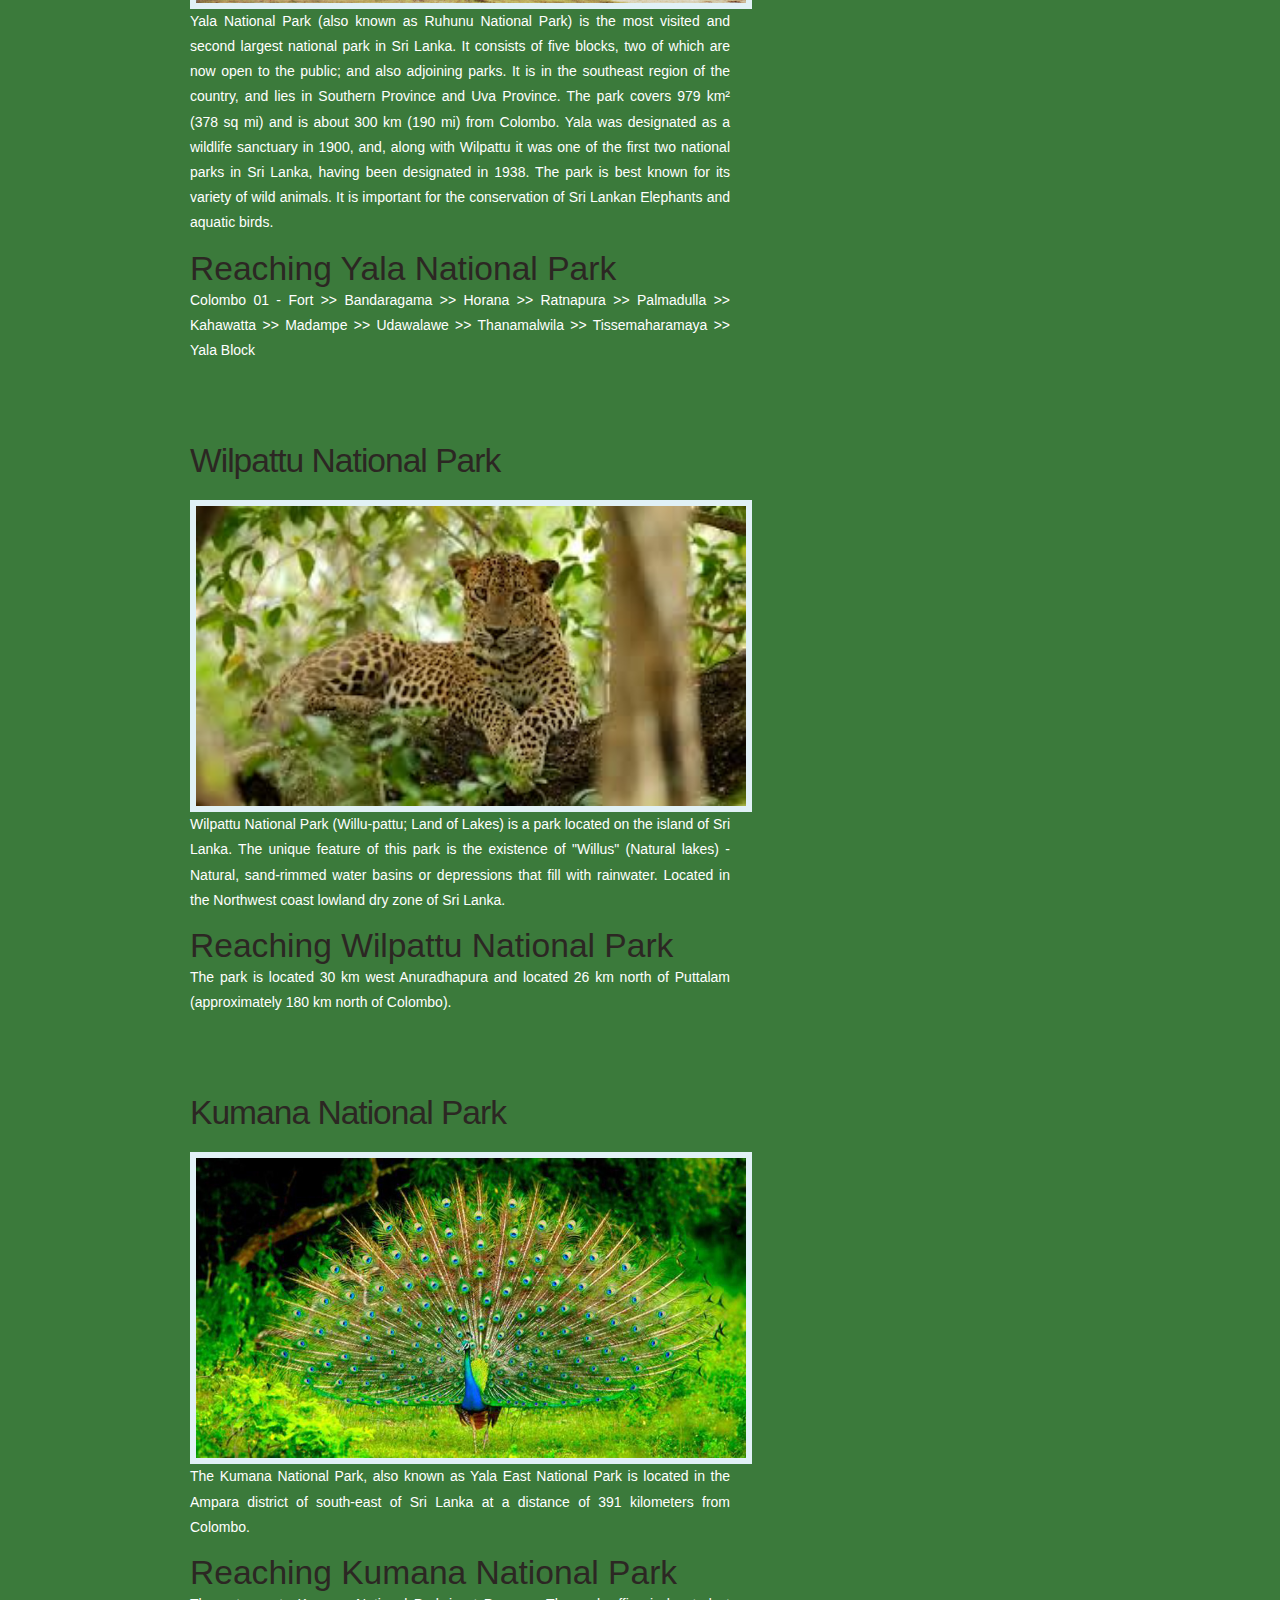
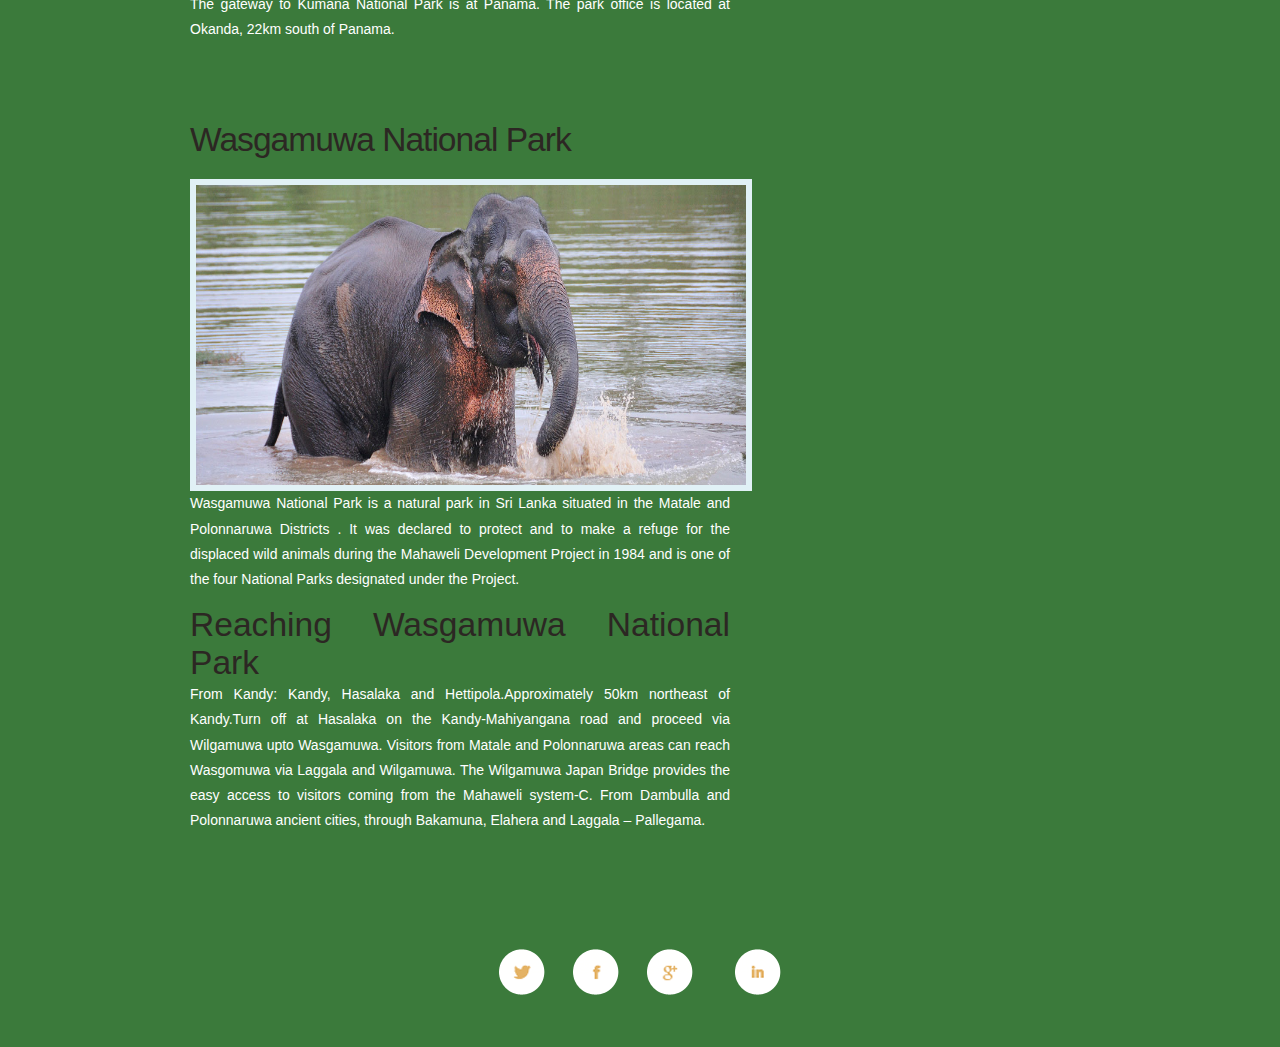
<file: Website/forest.html>
<html >
<head>

<title>Forests</title>
<link href="Css/forest style.css" rel="stylesheet" type="text/css" media="screen" />
</head>
<body>
<div id="wrapper">
	<div id="menu">
		<ul>
			<li class=""><span><a href="index.html">Home</a></span></li>
			
			
			<li><a href="About Sri lanka.html">About</a></li>
			
			<li><a href="Contact.html">Contact</a></li>
		</ul>
	</div>
	<!-- end #menu -->
	<div id="header">
		<div id="logo">
			<h1>Forests</h1>
		</div>
		
	</div>
	<div id="splash">&nbsp;</div>
	<!-- end #header -->
	<div id="page">
		<div id="page-bgtop">
			<div id="page-bgbtm">
				<div id="content">
					<div class="post">
						<h2 class="title"><a href="#">Sinharaja Rain Forest </a></h2>
						<div class="entry">
							<p><img src="images/sinharaja1.jpg" width="550" height="300" alt="" class="alignleft border" />Sinharaja Rain Forest (a UNESCO World Heritage Site), the last viable remnant of Sri Lanka's tropical lowland rainforest spanning an area of 18900 acres is located within Sabaragamuwa and Southern provinces of the south-west lowland wet zone of Sri Lanka. Sinharaja is bounded by rivers on three sides.On the north, Sinharaja is bounded by the Napola Dola and Koskulana Ganga. On the south and south-west are the rivers Maha Dola and Gin Ganga. On the west are the river Kalukandawa Ela and river Kudawa Ganga. To the east of Sinharaja is an ancient footpath near Beverley Tea Estate and by the Denuwa Kanda.</p>
						<h2>Reaching Sinharaja Rain Forest</h2>
							<p>
								From Northern or western parts of the country you can reach Sinharaja Forest Reserve via Ratnapura, Kiriella, Kalawana, Weddala. From the South you can enter Sinharaja Rain Forest from Deniya. Coming form Hambantota, Udawalawe you can enter Sinharaja from Rakwana side.</p>
						</div>
						
					</div>
					<div class="post">
						<h2 class="title"><a href="#">Kanneliya Rain Forest</a></h2>
						<div class="entry">
							<p><img src="images/new4.jpg" width="550" height="300" alt="" class="alignleft border" />Kanneliya-Dediyagala-Nakiyadeniya, or KDN, is a forest reserve in the Southern Province of Sri Lanka. Identified as one of the most floristically rich areas in South Asia; this forest region is the last remaining large rainforest in Sri Lanka, other than the Sinharaja Rainforest. The forest is situated 35km northwest of the City of Galle; and is a major catchment area for two of the most important rivers in southern Sri Lanka, Gin Ganga and Nilwala Ganga. Designated as a biosphere reserve in 2004 by UNESCO, the Kanneliya forest reserve home to many endemic plant and animal species.</p>
							<h2>Reaching Kanneliya Rain Forest</h2>
							<p>
								You have to take the Neluwa/Thawalama/Dellawa Bus from Galle and drop off near Kanneliya Entrance </p>
						</div>
						
					</div>
					<div class="post">
						<h2 class="title"><a href="#">Udawalawa National Park </a></h2>
						<div class="entry">
							<p><img src="images/new6.jpg" width="550" height="300" alt="" class="alignleft border" />Udawalawe National Park lies on the boundary of Sabaragamuwa and Uva Provinces, in Sri Lanka. The national park was created to provide a sanctuary for wild animals displaced by the construction of the Udawalawe Reservoir on the Walawe River, as well as to protect the catchment of the reservoir. The reserve covers 30,821 hectares (119.00 sq mi) of land area and was established on 30 June 1972. Before the designation of the national park, the area was used for shifting cultivation (chena farming). The farmers were gradually removed once the national park was declared. The park is 165 kilometres (103 mi) from Colombo. Udawalawe is an important habitat for water birds and Sri Lankan elephants. It is a popular tourist destination and the third most visited park in the country.</p>
							<h2>Reaching Udawalawa National Park</h2>
							<p>
								Go to central bus stand in Colombo (Pettah bus stand) and catch a bus to" Ambilipitiya." You have to get off at Udawalawa junction. </p>
						</div>
							
					</div>
					<div class="post">
						<h2 class="title"><a href="#">Yala National Park </a></h2>
						<div class="entry">
							<p><img src="images/new.jpg" width="550" height="300" alt="" class="alignleft border" />Yala National Park (also known as Ruhunu National Park) is the most visited and second largest national park in Sri Lanka. It consists of five blocks, two of which are now open to the public; and also adjoining parks. It is in the southeast region of the country, and lies in Southern Province and Uva Province. The park covers 979 km² (378 sq mi) and is about 300 km (190 mi) from Colombo. Yala was designated as a wildlife sanctuary in 1900, and, along with Wilpattu it was one of the first two national parks in Sri Lanka, having been designated in 1938. The park is best known for its variety of wild animals. It is important for the conservation of Sri Lankan Elephants and aquatic birds.</p>
							<h2>Reaching Yala National Park</h2>
							<p>
								Colombo 01 - Fort >> Bandaragama >> Horana >> Ratnapura >> Palmadulla >> Kahawatta >> Madampe >> Udawalawe >> Thanamalwila >> Tissemaharamaya >> Yala Block </p>
						</div>
							
					</div>

					<div class="post">
						<h2 class="title"><a href="#">Wilpattu National Park </a></h2>
						<div class="entry">
							<p><img src="images/new7.jpg" width="550" height="300" alt="" class="alignleft border" />Wilpattu National Park (Willu-pattu; Land of Lakes) is a park located on the island of Sri Lanka. The unique feature of this park is the existence of "Willus" (Natural lakes) - Natural, sand-rimmed water basins or depressions that fill with rainwater. Located in the Northwest coast lowland dry zone of Sri Lanka. </p>
							<h2>Reaching Wilpattu National Park</h2>
							<p>
								The park is located 30 km west Anuradhapura and located 26 km north of Puttalam (approximately 180 km north of Colombo).</p>
						</div>
							
					</div>

					<div class="post">
						<h2 class="title"><a href="#">Kumana National Park </a></h2>
						<div class="entry">
							<p><img src="images/new8.jpg" width="550" height="300" alt="" class="alignleft border" />The Kumana National Park, also known as Yala East National Park is located in the Ampara district of south-east of Sri Lanka at a distance of 391 kilometers from Colombo.</p>
							<h2>Reaching Kumana National Park</h2>
							<p>
								The gateway to Kumana National Park is at Panama. The park office is located at Okanda, 22km south of Panama.</p>
						</div>
							
					</div>

					<div class="post">
						<h2 class="title"><a href="#">Wasgamuwa National Park </a></h2>
						<div class="entry">
							<p><img src="images/new9.jpg" width="550" height="300" alt="" class="alignleft border" />Wasgamuwa National Park is a natural park in Sri Lanka situated in the Matale and Polonnaruwa Districts . It was declared to protect and to make a refuge for the displaced wild animals during the Mahaweli Development Project in 1984 and is one of the four National Parks designated under the Project.</p>
							<h2>Reaching Wasgamuwa National Park</h2>
							<p>
								From Kandy: Kandy, Hasalaka and Hettipola.Approximately 50km northeast of Kandy.Turn off at Hasalaka on the Kandy-Mahiyangana road and proceed via Wilgamuwa upto Wasgamuwa. Visitors from Matale and Polonnaruwa areas can reach Wasgomuwa via Laggala and Wilgamuwa. The Wilgamuwa Japan Bridge provides the easy access to visitors coming from the Mahaweli system-C. From Dambulla and Polonnaruwa ancient cities, through Bakamuna, Elahera and Laggala – Pallegama.</p>
						</div>
							
					</div>

					<div style="clear: both;">&nbsp;</div>
				</div>
				<!-- end #content -->
				<div id="sidebar">
					<ul>
						<li>
							
							<p><iframe src="https://www.google.com/maps/d/embed?mid=1sX_MFRUdesjQNoBQJVg1hYahZghxxIHe" width="600" height="800"></iframe></p>
						</li>
						<li>
							
							
						</li>
						<li>
							
						</li>
						<li>
							
						</li>
					</ul>
				</div>
				<!-- end #sidebar -->
				<div style="clear: both;">&nbsp;</div>
			</div>
		</div>
	</div>
	<!-- end #page -->
</div>

</div>
  <!--Footer-->

  <footer>
	<div class="container_12">
	  <div class="grid_12">
		<div class="socials"> <a href="https://twitter.com/SriLanka_Visit?s=03"></a> <a href="https://www.facebook.com/infoVisitSriLanka/"></a> <a href="#"></a> <a href="https://www.linkedin.com/in/lakshan-laki-b65115173"></a> </div>
	  </div>
	  <div class="clear"></div>
	</div>
  </footer>

</body>
</html>
</file>
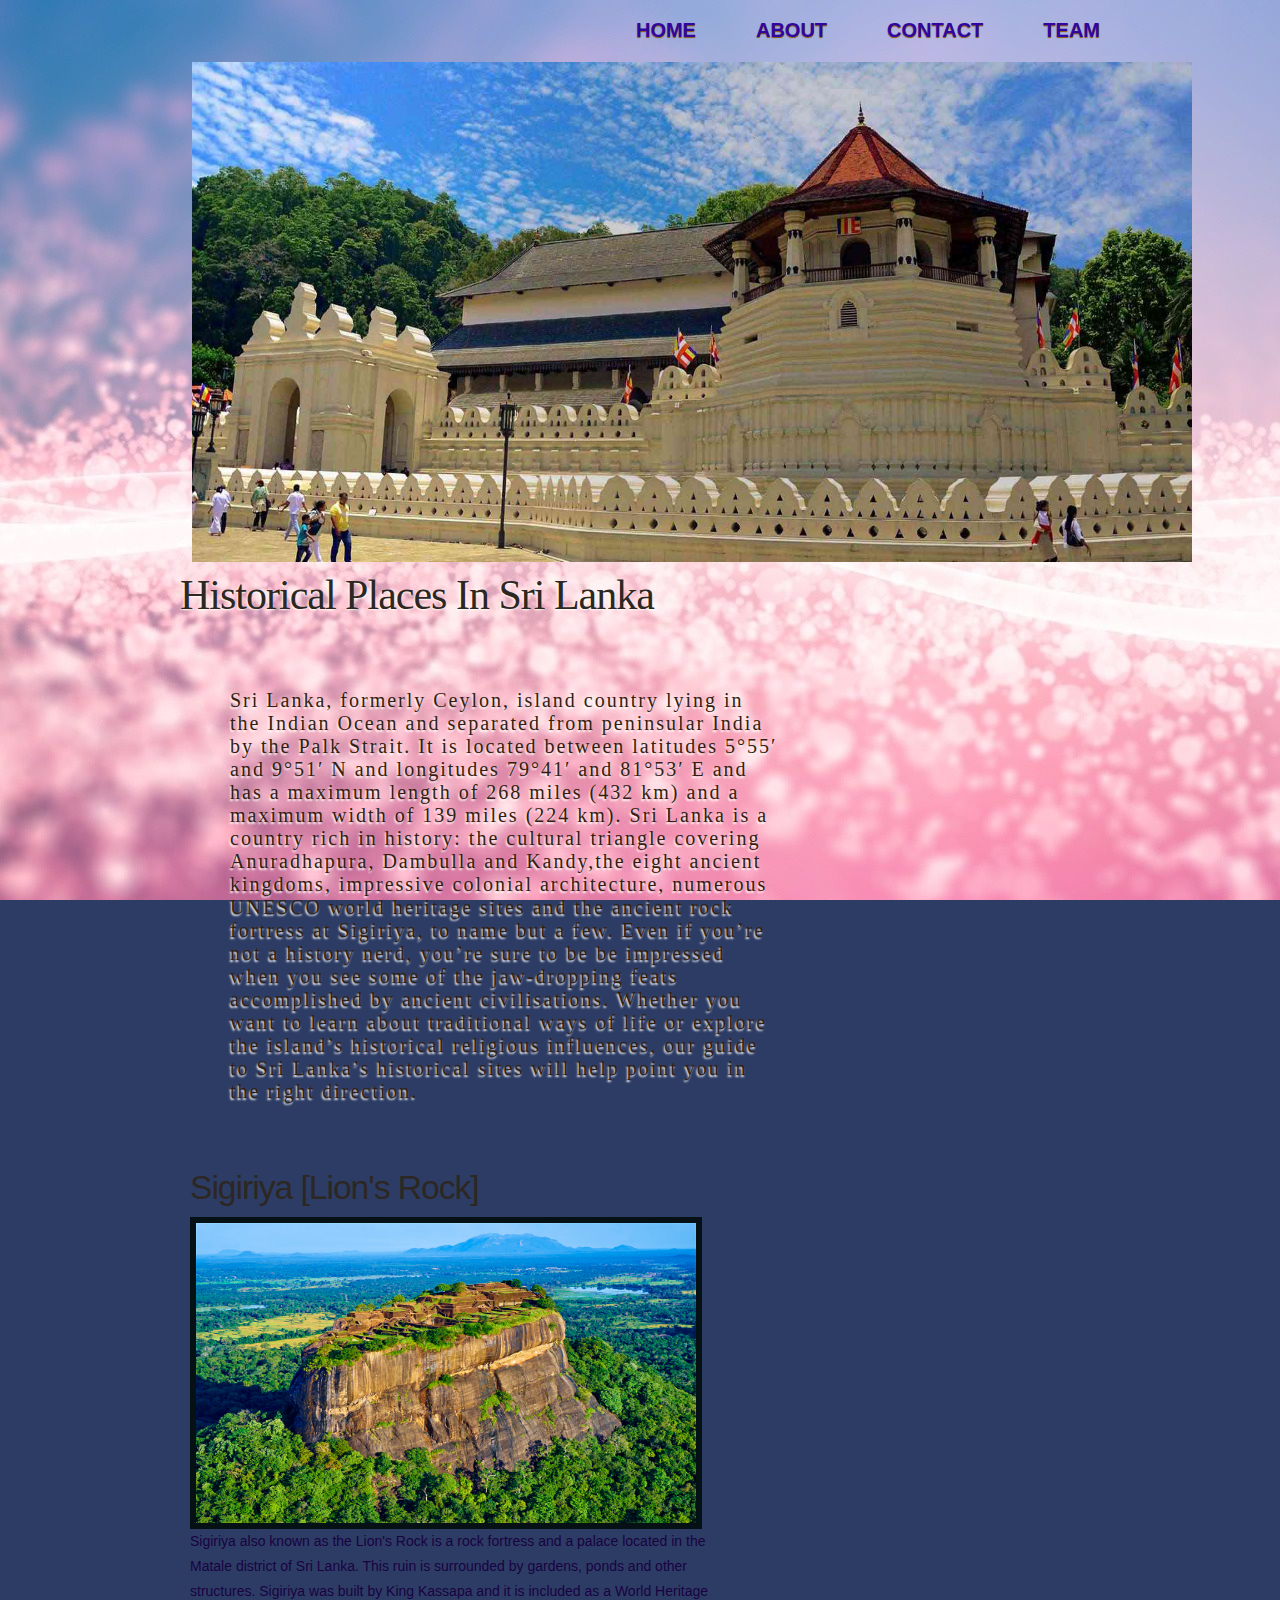
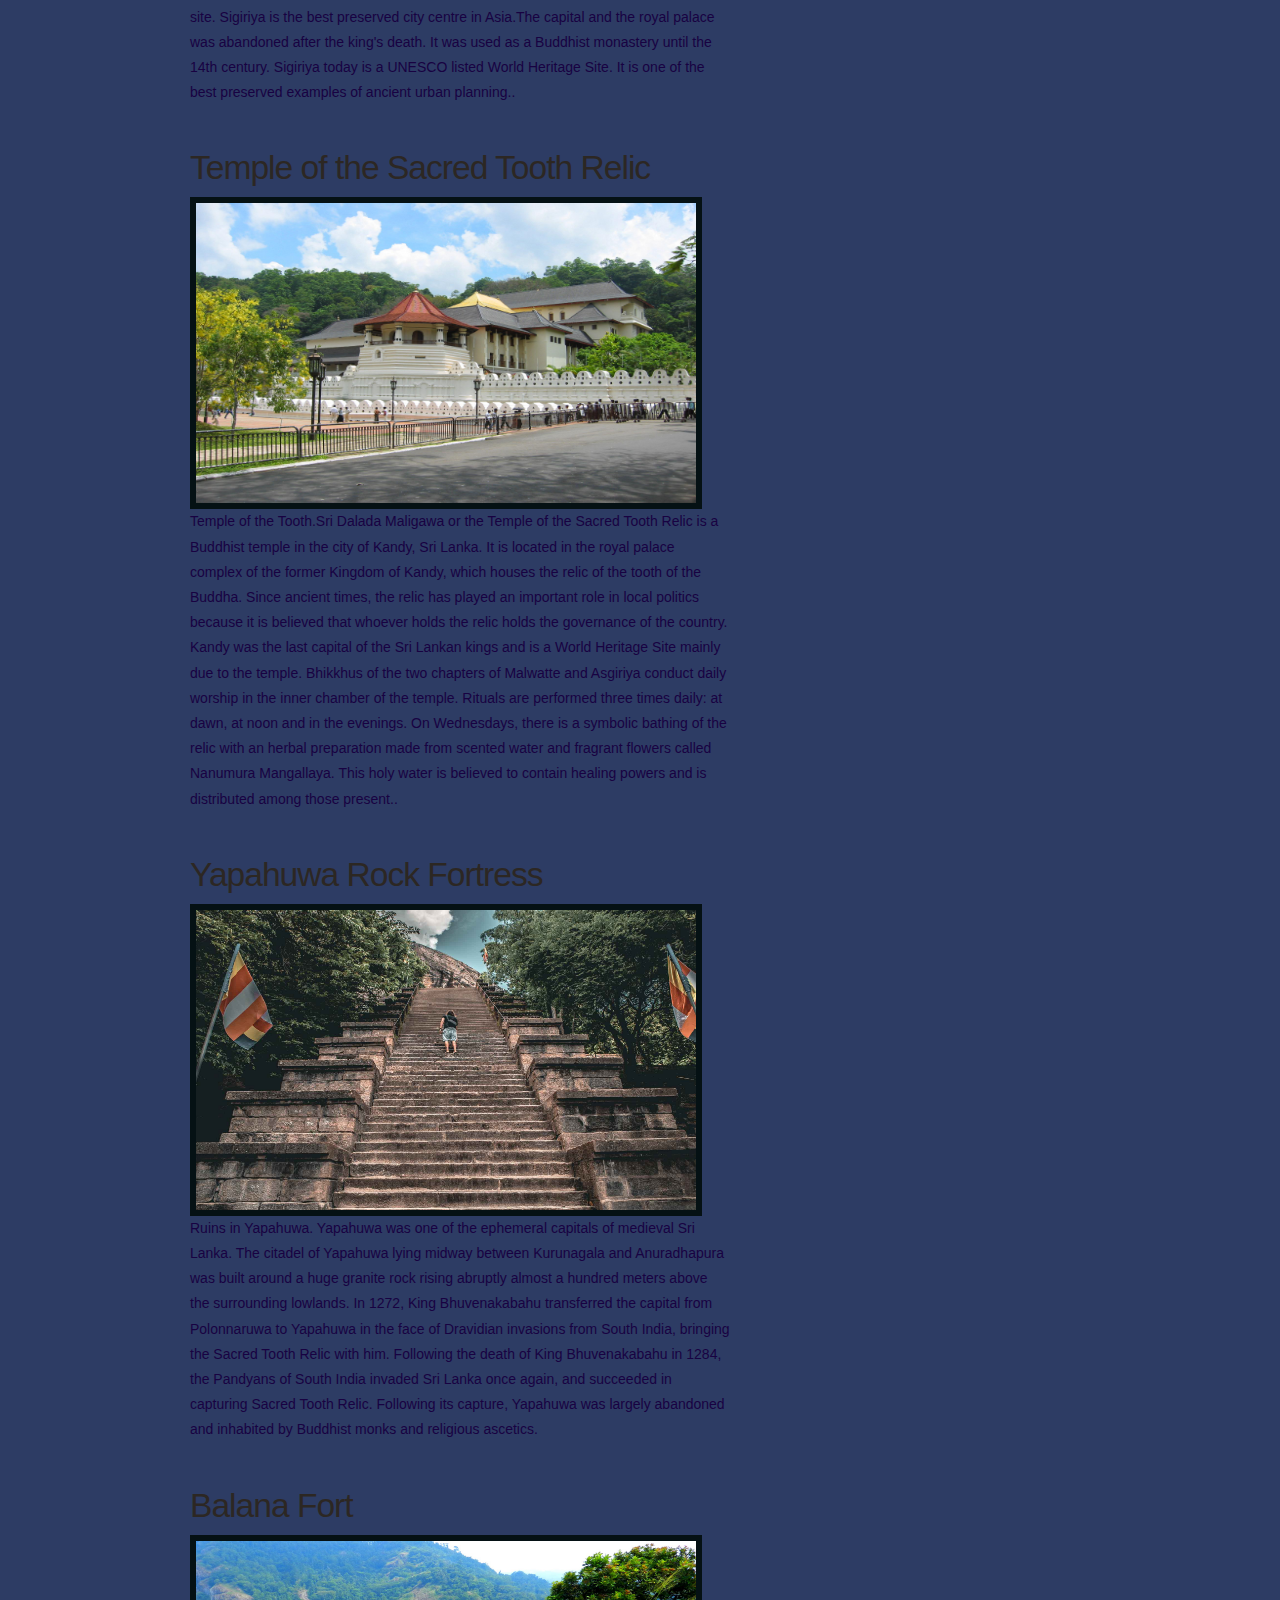
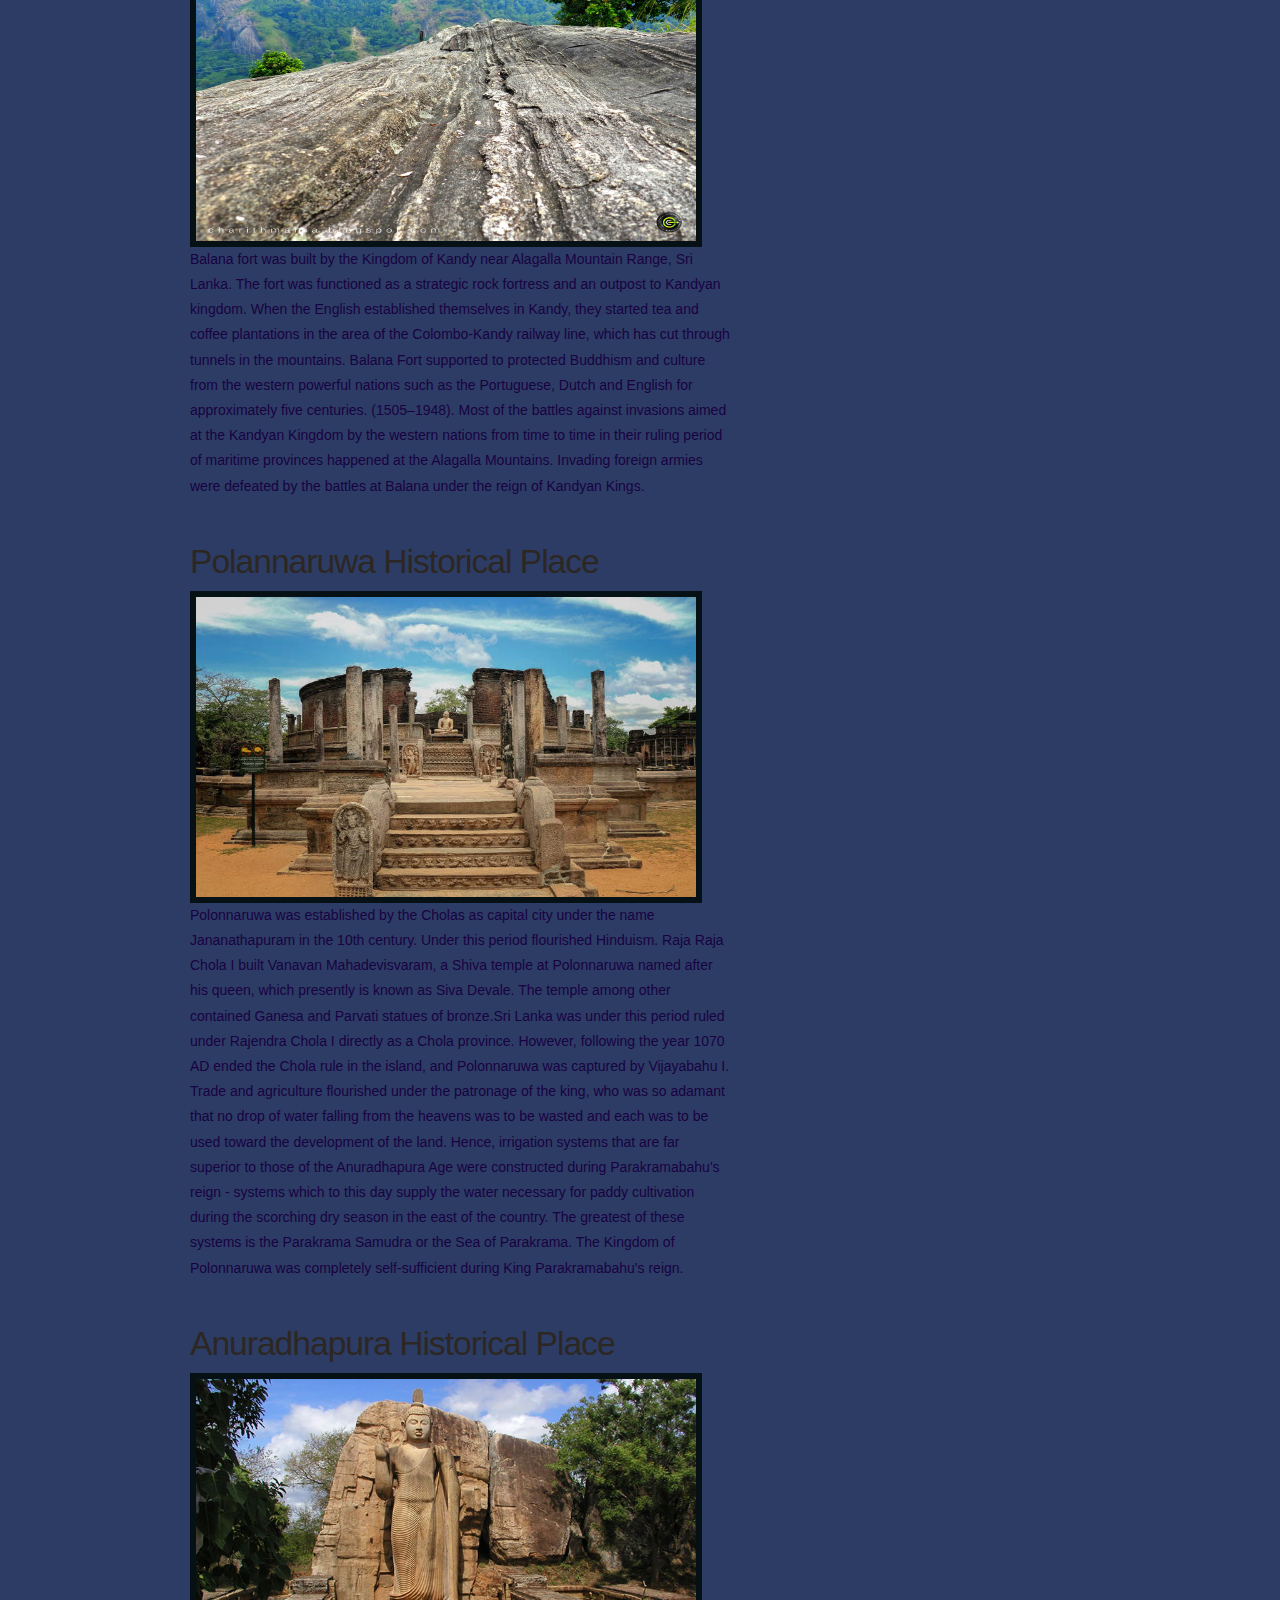
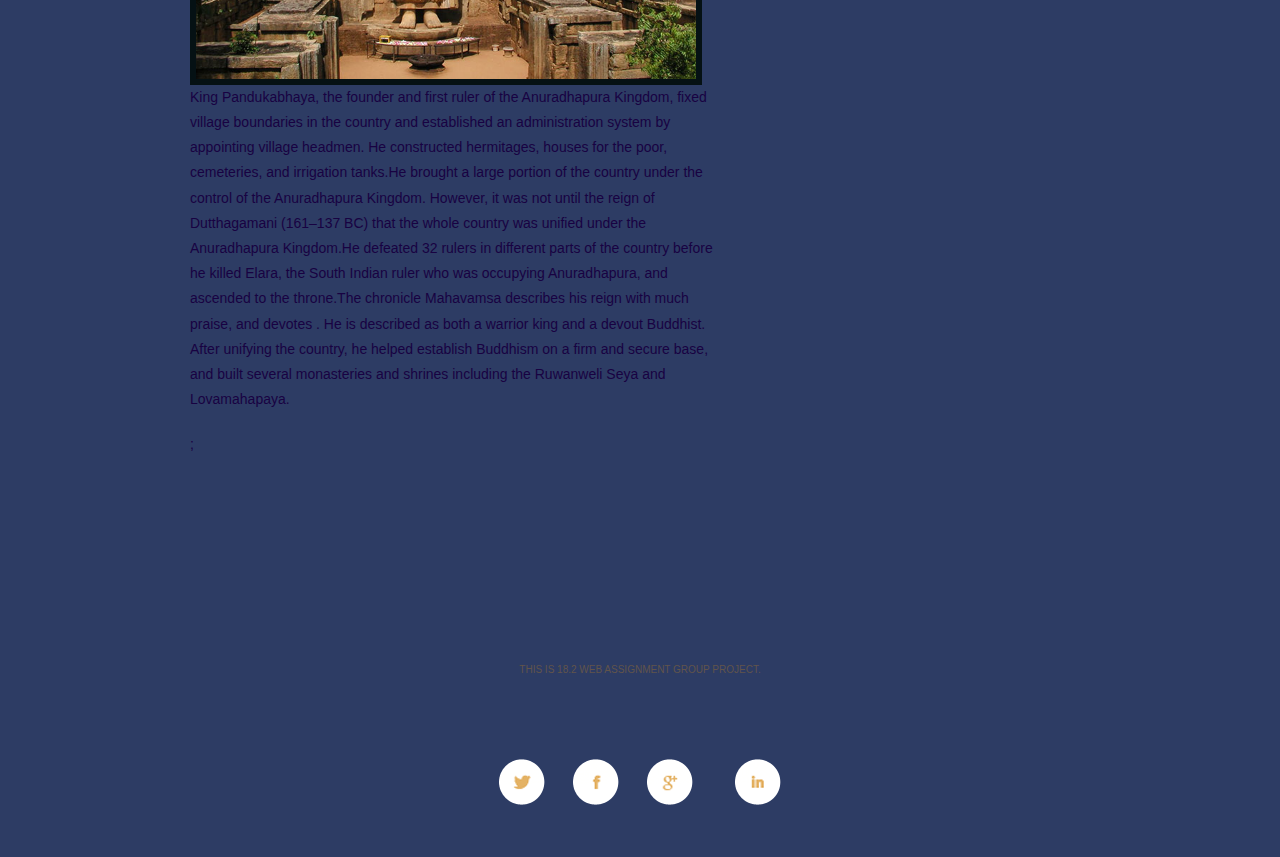
<file: Website/historical.html>
<!DOCTYPE html >

<html>
<head>

<title>Historical Places In Sri Lanka</title>
<link href="historical.css" rel="stylesheet" type="text/css" media="screen" />

</head>
<body>

<div id="wrapper">
	<div id="menu">
		<ul>
			<li class="current_page_item"><a href="index.html">Home</a></li>
			
			<li><a href="About Sri lanka.html">About</a></li>
			<li><a href="Contact.html">Contact</a></li>
			<li><a href="team.html">Team</a></li>
		
		</ul>
	</div>

	<div id="page-wrap">
			
		  </div>
		</body>
	
	<script>
			var i = 0; 
			var images = [];
			var time = 2000;
		
			// pic set slider
			images[0] = 'dala.jpg';
			images[1] = '5.jpg';
			images[2] = 'sigiri3.jpg';
			images[3] = 'yapahu.jpg';
			images[4] = '3.jpg';
			images[5] = '4.jpg';
		
			// pic change
			function changeImg(){
				document.slide.src = images[i];
		
				if(i < images.length - 1){
					i++;
				} else {
					i = 0;
				}
		
				setTimeout("changeImg()", time);
			}
		
			window.onload = changeImg;
		
		</script>
		<div class="slide">
		<img name="slide" width="1000" height="500" >
		</div>


	<div id="header">
		<div id="logo">
			<h1>Historical Places In Sri Lanka</h1>
			<h3> Sri Lanka, formerly Ceylon, island country lying in the Indian Ocean and separated from peninsular India by the Palk Strait. It is located between latitudes 5°55′ and 9°51′ N and longitudes 79°41′ and 81°53′ E and has a maximum length of 268 miles (432 km) and a maximum width of 139 miles (224 km).
				Sri Lanka is a country rich in history: the cultural triangle covering Anuradhapura, Dambulla and Kandy,the eight ancient kingdoms, impressive colonial architecture, numerous UNESCO world heritage sites and the ancient rock fortress at Sigiriya, to name but a few. Even if you’re not a history nerd, you’re sure
				to be be impressed when you see some of the jaw-dropping feats accomplished by ancient civilisations. 
				Whether you want to learn about traditional ways of life or explore the island’s historical religious 
				influences, our guide to Sri Lanka’s historical sites will help point you in the right direction.</h3>
		</div>
		
	</div>
	<div id="splash">&nbsp;</div>
	
	<div id="page">
		<div id="page-bgtop">
			<div id="page-bgbtm">
				<div id="content">
					<div class="post">
						<h2 class="title"><a href="#">Sigiriya [Lion's Rock]</a></h2>
						<div class="entry">
							<p><img src="img/sigiri1.jpg" width="500" height="300" alt="" class="alignleft border" />Sigiriya also known as the Lion's Rock is a rock fortress and a palace located in the Matale district of Sri Lanka. This ruin is surrounded by gardens, ponds and other structures. Sigiriya was built by King Kassapa and it is included as a World Heritage site. Sigiriya is the best preserved city centre in Asia.The capital and the royal palace was abandoned after the king's death. It was used as a Buddhist monastery until the 14th century. Sigiriya today is a UNESCO listed World Heritage Site. It is one of the best preserved examples of ancient urban planning..</p>
						</div>
						
					</div>
					<div class="post">
						<h2 class="title"><a href="#">Temple of the Sacred Tooth Relic</a></h2>
						<div class="entry">
							<p><img src="img/dalada.jpg" width="500" height="300" alt="" class="alignleft border" />Temple of the Tooth.Sri Dalada Maligawa or the Temple of the Sacred Tooth Relic is a Buddhist temple in the city of Kandy, Sri Lanka. It is located in the royal palace complex of the former Kingdom of Kandy, which houses the relic of the tooth of the Buddha. Since ancient times, the relic has played an important role in local politics because it is believed that whoever holds the relic holds the governance of the country. Kandy was the last capital of the Sri Lankan kings and is a World Heritage Site mainly due to the temple.

								Bhikkhus of the two chapters of Malwatte and Asgiriya conduct daily worship in the inner chamber of the temple. Rituals are performed three times daily: at dawn, at noon and in the evenings. On Wednesdays, there is a symbolic bathing of the relic with an herbal preparation made from scented water and fragrant flowers called Nanumura Mangallaya. This holy water is believed to contain healing powers and is distributed among those present..</p>
						</div>
						
					</div>
					<div class="post">
						<h2 class="title"><a href="#">Yapahuwa Rock Fortress</a></h2>
						<div class="entry">
							<p><img src="img/yapahu.jpg" width="500" height="300" alt="" class="alignleft border" />Ruins in Yapahuwa.
								Yapahuwa was one of the ephemeral capitals of medieval Sri Lanka. The citadel of Yapahuwa lying midway between Kurunagala and Anuradhapura was built around a huge granite rock rising abruptly almost a hundred meters above the surrounding lowlands.

In 1272, King Bhuvenakabahu transferred the capital from Polonnaruwa to Yapahuwa in the face of Dravidian invasions from South India, bringing the Sacred Tooth Relic with him. Following the death of King Bhuvenakabahu in 1284, the Pandyans of South India invaded Sri Lanka once again, and succeeded in capturing Sacred Tooth Relic. Following its capture, Yapahuwa was largely abandoned and inhabited by Buddhist monks and religious ascetics.</p>
						</div>
						
					</div>
					<div class="post">
						<h2 class="title"><a href="#">Balana Fort</a></h2>
						<div class="entry">
							<p><img src="img/balana.jpg" width="500" height="300" alt="" class="alignleft border" />Balana fort was built by the Kingdom of Kandy near Alagalla Mountain Range, Sri Lanka. The fort was functioned as a strategic rock fortress and an outpost to Kandyan kingdom. When the English established themselves in Kandy, they started tea and coffee plantations in the area of the Colombo-Kandy railway line, which has cut through tunnels in the mountains.

								Balana Fort supported to protected Buddhism and  culture from the western powerful nations such as the Portuguese, Dutch and English for approximately five centuries. (1505–1948).
								
								Most of the battles against invasions aimed at the Kandyan Kingdom by the western nations from time to time in their ruling period of maritime provinces happened at the Alagalla Mountains. Invading foreign armies were defeated by the battles at Balana under the reign of Kandyan Kings. </p>
						</div>
					</div>

					<div class="post">
						<h2 class="title"><a href="#">Polannaruwa Historical Place</a></h2>
						<div class="entry">
							<p><img src="img/polon.jpg" width="500" height="300" alt="" class="alignleft border" />Polonnaruwa was established by the Cholas as capital city under the name Jananathapuram in the 10th century. Under this period flourished Hinduism. Raja Raja Chola I built Vanavan Mahadevisvaram, a Shiva temple at Polonnaruwa named after his queen, which presently is known as Siva Devale. The temple among other contained Ganesa and Parvati statues of bronze.Sri Lanka was under this period ruled under Rajendra Chola I directly as a Chola province. However, following the year 1070 AD ended the Chola rule in the island, and Polonnaruwa was captured by Vijayabahu I.

								Trade and agriculture flourished under the patronage of the king, who was so adamant that no drop of water falling from the heavens was to be wasted and each was to be used toward the development of the land. Hence, irrigation systems that are far superior to those of the Anuradhapura Age were constructed during Parakramabahu's reign - systems which to this day supply the water necessary for paddy cultivation during the scorching dry season in the east of the country. The greatest of these systems is the Parakrama Samudra or the Sea of Parakrama. The Kingdom of Polonnaruwa was completely self-sufficient during King Parakramabahu's reign.</p>
						</div>
					</div>
					<div class="post">
						<h2 class="title"><a href="#">Anuradhapura Historical Place</a></h2>
						<div class="entry">
							<p><img src="img/anura.jpg" width="500" height="300" alt="" class="alignleft border" />King Pandukabhaya, the founder and first ruler of the Anuradhapura Kingdom, fixed village boundaries in the country and established an administration system by appointing village headmen. He constructed hermitages, houses for the poor, cemeteries, and irrigation tanks.He brought a large portion of the country under the control of the Anuradhapura Kingdom. However, it was not until the reign of Dutthagamani (161–137 BC) that the whole country was unified under the Anuradhapura Kingdom.He defeated 32 rulers in different parts of the country before he killed Elara, the South Indian ruler who was occupying Anuradhapura, and ascended to the throne.The chronicle Mahavamsa describes his reign with much praise, and devotes . He is described as both a warrior king and a devout Buddhist. After unifying the country, he helped establish Buddhism on a firm and secure base, and built several monasteries and shrines including the Ruwanweli Seya and Lovamahapaya.</p>
						</div>
					</div>
					<div style="clear: both;">;</div>
				</div>
			
				<div id="sidebar">
					<ul>
						<li>
							<p><iframe src="https://www.google.com/maps/embed?pb=!1m18!1m12!1m3!1d3951.403585493235!2d80.75784231397004!3d7.9571778070455546!2m3!1f0!2f0!3f0!3m2!1i1024!2i768!4f13.1!3m3!1m2!1s0x3afca1239433dcb5%3A0x762e72bb619aef0c!2sSigiriya!5e0!3m2!1sen!2slk!4v1562760922097!5m2!1sen!2slk" width="500" height="300" frameborder="0" style="border:0" allowfullscreen></iframe></p>
							
						</li>
						<ul>
							<p>
									<iframe src="https://www.google.com/maps/embed?pb=!1m18!1m12!1m3!1d3957.5350961456406!2d80.63913631396703!3d7.293614315756622!2m3!1f0!2f0!3f0!3m2!1i1024!2i768!4f13.1!3m3!1m2!1s0x3ae3662db149fbf5%3A0x8165d70ac115e887!2sTemple+of+the+Sacred+Tooth+Relic!5e0!3m2!1sen!2slk!4v1562762220525!5m2!1sen!2slk" width="500" height="300" frameborder="0" style="border:0" allowfullscreen></iframe>
							</p>
					

						</ul>
						
						
						<li>
							<p><iframe src="https://www.google.com/maps/embed?pb=!1m18!1m12!1m3!1d3952.7347530494494!2d80.30943161396935!3d7.817876008933145!2m3!1f0!2f0!3f0!3m2!1i1024!2i768!4f13.1!3m3!1m2!1s0x3afccfa54f63d679%3A0xf1ce6ec57aead109!2sYapahuwa+Rock+Fortress!5e0!3m2!1sen!2slk!4v1562762514877!5m2!1sen!2slk" width="500" height="300" frameborder="0" style="border:0" allowfullscreen></iframe></p>
						
						</li>
						<li>
							<p><iframe src="https://www.google.com/maps/embed?pb=!1m18!1m12!1m3!1d3957.7442466992834!2d80.49343451396692!3d7.269917816054557!2m3!1f0!2f0!3f0!3m2!1i1024!2i768!4f13.1!3m3!1m2!1s0x3ae36b745b6938f7%3A0x4e2d33997c2e335!2sBalana+Fort!5e0!3m2!1sen!2slk!4v1562765973719!5m2!1sen!2slk" width="500" height="300" frameborder="0" style="border:0" allowfullscreen></iframe></p>
						</li>
						<li>
							<p><iframe src="https://www.google.com/maps/embed?pb=!1m18!1m12!1m3!1d63225.9968076352!2d80.97815878780492!3d7.934196848076196!2m3!1f0!2f0!3f0!3m2!1i1024!2i768!4f13.1!3m3!1m2!1s0x3afb44ba3b16ce27%3A0xc34997a2b3032b7c!2sPolonnaruwa!5e0!3m2!1sen!2slk!4v1562769273599!5m2!1sen!2slk" width="500" height="300" frameborder="0" style="border:0" allowfullscreen></iframe></p>
						</li>
						<li>
							<p><iframe src="https://www.google.com/maps/embed?pb=!1m18!1m12!1m3!1d126325.51579763318!2d80.33327223678859!3d8.33531556618156!2m3!1f0!2f0!3f0!3m2!1i1024!2i768!4f13.1!3m3!1m2!1s0x3afcf4f99360e159%3A0xc111fe9ebc6dcf0e!2sAnuradhapura!5e0!3m2!1sen!2slk!4v1562769351445!5m2!1sen!2slk" width="500" height="300" frameborder="0" style="border:0" allowfullscreen></iframe></p>
						</li>
					</ul>
				</div>
				
				<div style="clear: both;"></div>
			</div>
		</div>
	</div>
	<!-- page end -->
</div>
<div id="footer-wrapper">
	</div>
	<div id="footer">
		<p> This is 18.2 web assignment group project.</p>
	</div>
	<!-- end footer -->


</div>


 <!--Footer-->

 <footer>
	<div class="container_12">
	  <div class="grid_12">
		<div class="socials"> <a href="https://twitter.com/SriLanka_Visit?s=03"></a> <a href="https://www.facebook.com/infoVisitSriLanka/"></a> <a href="#"></a> <a href="https://www.linkedin.com/in/lakshan-laki-b65115173"></a> </div>
	  </div>
	  <div class="clear"></div>
	</div>
  </footer>


</body>
</html>
</file>
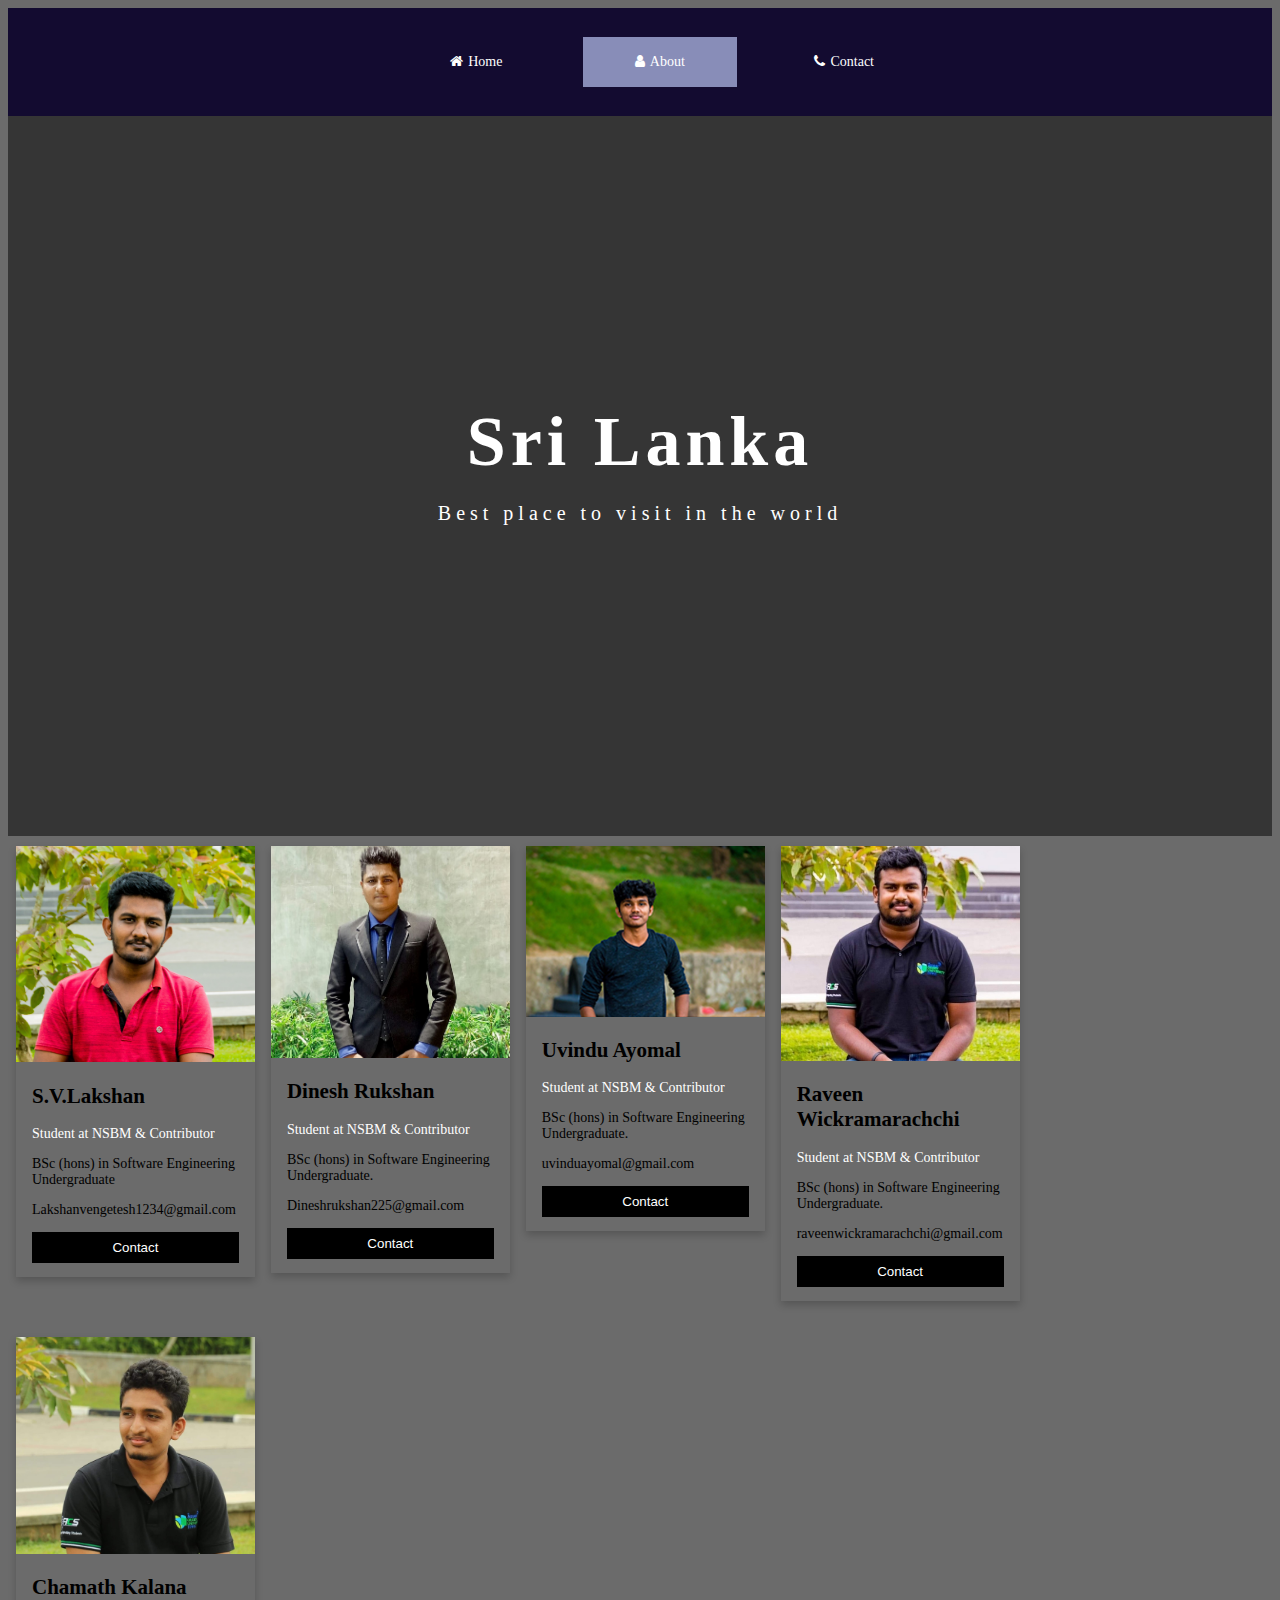
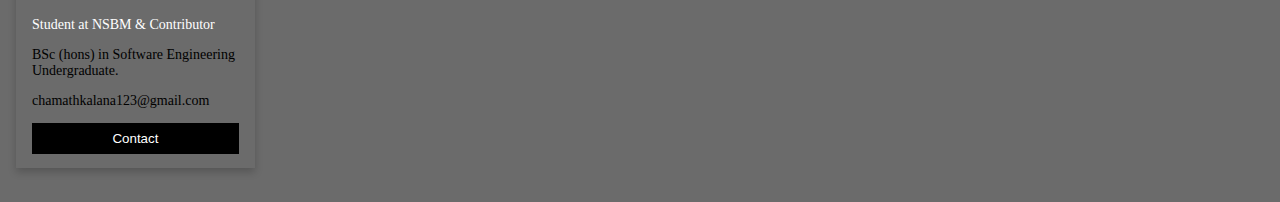
<file: Website/team.html>
<!DOCTYPE html>
<html lang="en">
  <head>
    
    <link rel="stylesheet" href="Css/team.css">
    <link href="https://stackpath.bootstrapcdn.com/font-awesome/4.7.0/css/font-awesome.min.css" rel="stylesheet">
    <title>Team </title>
  </head>
  <body>

        <div class="menu-bar">
            
                <ul>
                    <li><a href="index.html"><i class="fa fa-home"></i> Home </a></i>
                    </li>
                    <li class="active"><a href="#"><i class="fa fa-user"></i> About</a>
                        <div class="sub-menu-1">
                            <ul>
                                
                                <li ><a href="About Sri lanka.html">About Sri Lanka</a></li>
                                <li ><a href="Vision.html">Vision</a></li>
                                <li class="active"><a href="team.html">Team</a></li>
                            </ul>
                        </div>
                    </li>
                    <li><a href="Contact.html"><i class="fa fa-phone"></i> Contact</a></li>
                    
                </ul>
                </div>
      
      
           
        
          <div class="slider">
            <div class="load">
      
            </div>
            <div class="content">
              <div class="principal">
                <h1>Sri Lanka</h1>
                <p>Best place to visit in the world</p>
              </div>
            </div>
          </div>







        <div class="row">
                <div class="column">
                  <div class="card">
                    <img src="images/lakshan.jpg" alt="Jane" style="width:100%">
                    <div class="container">
                      <h2>S.V.Lakshan</h2>
                      <p class="title">Student at NSBM &amp; Contributor</p>
                      <p>BSc (hons) in Software Engineering Undergraduate</p>
                      <p>Lakshanvengetesh1234@gmail.com</p>
                      <p><button class="button">Contact</button></p>
                    </div>
                  </div>
                </div>


                <div class="column">
                        <div class="card">
                          <img src="images/dinesh.jpeg" alt="Jane" style="width:100%">
                          <div class="container">
                            <h2>Dinesh Rukshan</h2>
                            <p class="title">Student at NSBM &amp; Contributor</p>
                            <p>BSc (hons) in Software Engineering Undergraduate.</p>
                            <p>Dineshrukshan225@gmail.com</p>
                            <p><button class="button">Contact</button></p>
                          </div>
                        </div>
                      </div>

                 
                      <div class="column">
                            <div class="card">
                              <img src="images/11111.jpg" alt="Jane" style="width:100%">
                              <div class="container">
                                <h2>Uvindu Ayomal</h2>
                                <p class="title">Student at NSBM &amp; Contributor</p>
                                <p>BSc (hons) in Software Engineering Undergraduate.</p>
                                <p>uvinduayomal@gmail.com</p>
                                <p><button class="button">Contact</button></p>
                              </div>
                            </div>
                          </div>      

              
                <div class="column">
                  <div class="card">
                    <img src="images/hatan11.jpeg" alt="Mike" style="width:100%">
                    <div class="container">
                      <h2>Raveen Wickramarachchi</h2>
                      <p class="title">Student at NSBM &amp; Contributor</p>
                            <p>BSc (hons) in Software Engineering Undergraduate.</p>
                      <p>raveenwickramarachchi@gmail.com</p>
                      <p><button class="button">Contact</button></p>
                    </div>
                  </div>
                </div>
              
                <div class="column">
                  <div class="card">
                    <img src="images/cha1.jpeg" alt="John" style="width:100%">
                    <div class="container">
                      <h2>Chamath Kalana</h2>
                      <p class="title">Student at NSBM &amp; Contributor</p>
                            <p>BSc (hons) in Software Engineering Undergraduate.</p>
                      <p>chamathkalana123@gmail.com</p>
                      <p><button class="button">Contact</button></p>
                    </div>
                  </div>
                </div>
              </div> 







     
     
      

    <!--Footer-->

    <footer>
      <div class="container_12">
        <div class="grid_12">
          <div class="socials"> <a href="https://twitter.com/SriLanka_Visit?s=03"></a> <a href="https://www.facebook.com/infoVisitSriLanka/"></a> <a href="#"></a> <a href="https://www.linkedin.com/in/lakshan-laki-b65115173"></a> </div>
        </div>
        <div class="clear"></div>
      </div>
    </footer>
   

  </body>

</html>
</file>
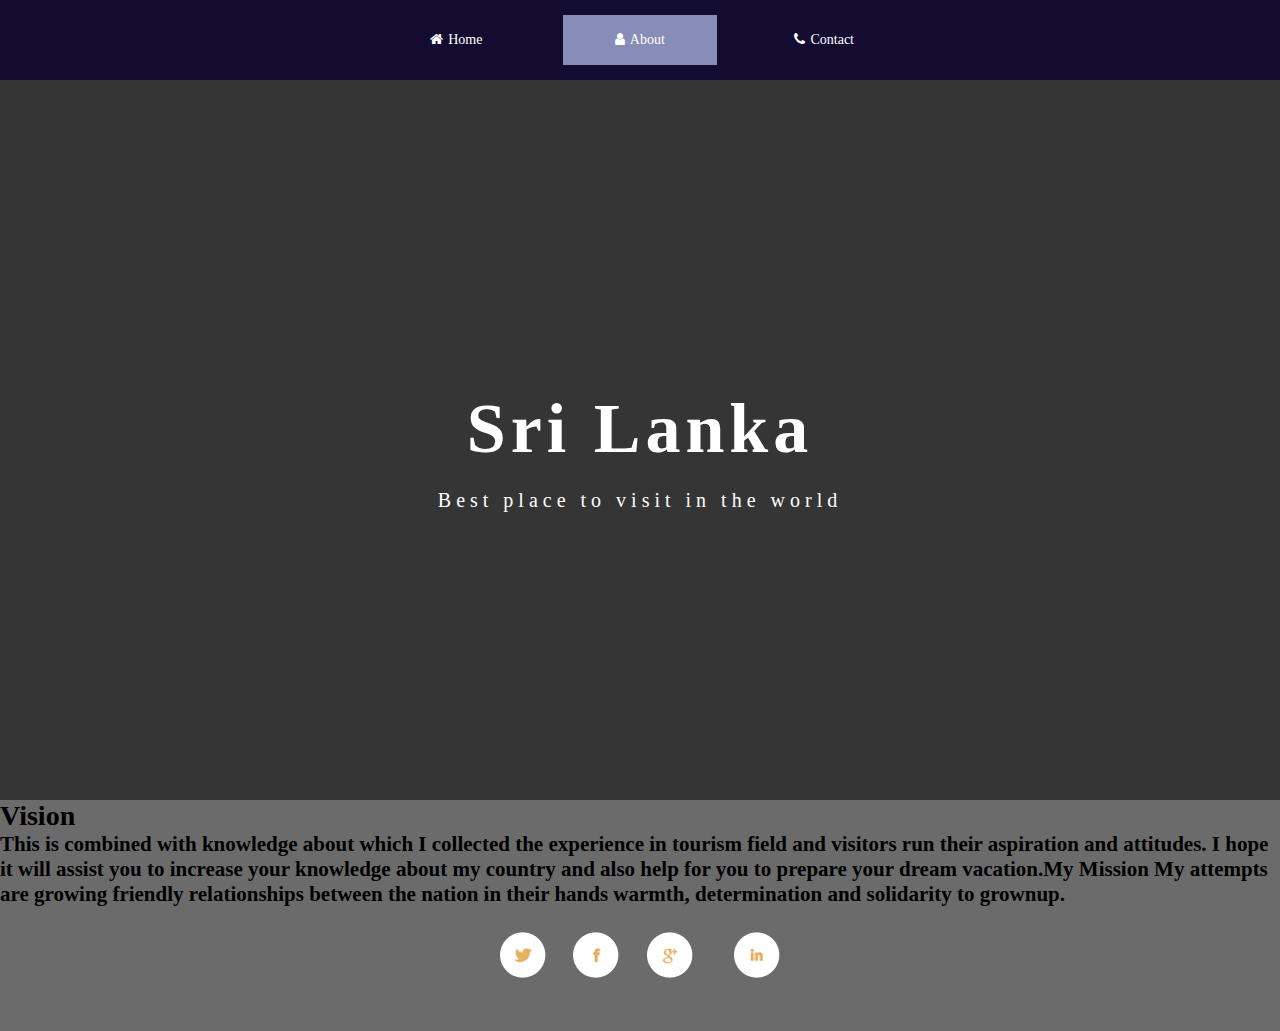
<file: Website/Vision.html>
<!DOCTYPE html>
<html lang="en">
  <head>
    
    <link rel="stylesheet" href="Css/Vision.css">
    <link href="https://stackpath.bootstrapcdn.com/font-awesome/4.7.0/css/font-awesome.min.css" rel="stylesheet">
    <title>Vision</title>
  </head>
  <body>

     
      <div class="menu-bar">
            
          <ul>
              <li><a href="index.html"><i class="fa fa-home"></i> Home </a></i>
              </li>
              <li class="active"><a href="#"><i class="fa fa-user"></i> About</a>
                  <div class="sub-menu-1">
                      <ul>
                          
                          <li><a href="About Sri lanka.html">About Sri Lanka</a></li>
                          <li class="active"><a href="Vision.html">Vision</a></li>
                          <li><a href="team.html">Team</a></li>
                      </ul>
                  </div>
              </li>
              <li><a href="Contact.html"><i class="fa fa-phone"></i> Contact</a></li>
              
          </ul>
          </div>


     
  
    <div class="slider">
      <div class="load">

      </div>
      <div class="content">
        <div class="principal">
          <h1>Sri Lanka</h1>
          <p>Best place to visit in the world</p>
        </div>
      </div>
    </div>

    <div class="featured-content">
        <div class="container">
            <div class="block-content">
                <div class="row-fluid">
                    <div class="span5 offset1">
                        <h1>Vision</h1>
                        <p><h2>This is combined with knowledge about which I collected the experience in tourism field and visitors run their aspiration and attitudes. I hope it will assist you to increase your knowledge about my country and also help for you to prepare your dream vacation.My Mission My attempts are growing friendly relationships between the nation in their hands warmth, determination and solidarity to grownup. </h2></p>
                    </div>
                   
                </div>
                
            </div>
            
        </div>
    </div>

    <!--Footer-->

    <footer>
      <div class="container_12">
        <div class="grid_12">
          <div class="socials"> <a href="https://twitter.com/SriLanka_Visit?s=03"></a> <a href="https://www.facebook.com/infoVisitSriLanka/"></a> <a href="#"></a> <a href="https://www.linkedin.com/in/lakshan-laki-b65115173"></a> </div>
        </div>
        <div class="clear"></div>
      </div>
    </footer>
  

  </body>

</html>
</file>
<file: Website/Css/style.css>
*
{
    margin: 0;
    padding: 0;
}
body{
    font-size: 14px; background: #6b6b6b;
 }
.load{
    animation: slide 2s;
}
.slider{
    background-repeat: no-repeat;
    background-size: cover;
    background-position: center;
    width: 100%;
    height: 80vh;
    animation: slide 15s infinite;
}
.content{
    color: #fff;
    width: 100%;
    height: 100%;
    background-color: rgba(0, 0, 0, 0.5);
}
.principal{
    left: 50%;
    top: 50%;
    transform: translate(-50%,-50%);
    position: absolute;
    letter-spacing: 5px;
    text-align: center;
}
.principal h1{
    font-size:70px;
    margin-bottom: 20px; 
}
.principal p{
    font-size: 20px;
}
@keyframes slide{
    0%{
        background-image: url('images/3.jpg');

    }
    20%{
        background-image: url('images/3.jpg');

    }
    20.01%{
        background-image: url('images/10.jpg');
    }
    40%{
        background-image: url('images/10.jpg');
    }
    40.01%{
        background-image: url('images/5.jpg');
    }
    60%{
        background-image: url('images/5.jpg');
    }
    60.01%{
        background-image: url('images//6.jpg');
    }
    80%{
        background-image: url('images/6.jpg');
    }
    80.01%{
        background-image: url('images/7.jpg');
    }
    100%{
        background-image: url('images/7.jpg');
    }
}
.menu-bar
{
    background: rgb(19, 11, 48);
    text-align: center;
}
.menu-bar ul{

    display: inline-flex;
    list-style: none;
    color: #fff;
}
.menu-bar ul li
{
    width: 120px;
    margin: 15px;
    padding: 17px;
}
.menu-bar ul li a 
{
    text-decoration: none;
    color: rgb(255, 255, 255);
}
.active, .menu-bar ul li :hover{
    background: #888db8;
    boreder-radius:2px;
}
.menu-bar .fa
{
    margin-right:2px;
}
.sub-menu-1
{
    display: none;
}
.menu-bar ul li:hover .sub-menu-1
{
    display: block;
    position: absolute;
    background: rgb(8, 13, 43);
    margin-top:18px;
    margin-left: -25px;

}
.menu-bar ul li:hover.sub-menu-1 ul{
    display: block;
    margin: 10px;
}






.featured-heading{background: #120422; padding: 55px ; text-align: center;
    text-transform: uppercase; margin-bottom: 90px;}
.featured-heading h1{color: rgb(253, 253, 253); font-size: 22px; line-height: 40px;
    font-family: 'open_sansbold';
}


.featured-block {border-radius:5px; background: rgb(255, 254, 254); overflow: hidden; margin-bottom: 30px; 
    -moz-box-shadow:   0px 0px 10px 1px #aaa;
-webkit-box-shadow: 0px 0px 10px 1px #aaa;
box-shadow: 0px 0px 10px 1px rgb(230, 230, 230);}
.featured-block img{}
.featured-block .block-content{ padding: 30px; text-align: center;}
.featured-block .block-content img{width: 100%;}
.featured-block h1{font-size: 16px; color: #092c52; font-family: 'open_sansbold'; line-height: 24px;
                                        padding-bottom: 10px; text-transform: uppercase;}
.featured-block p{padding-bottom: 20px;}
.box{padding:0 20px; padding-top: 20px;}
.featured-block .btn{background: #66248b; color: #fff; border-radius: 5px; 
                                    padding: 10px 15px; font-family: 'open_sansbold'; font-size: 14px; 
                                    font-weight: normal; text-transform: uppercase; text-shadow: none; letter-spacing: 1px;
                                       border:none; }
.featured-block .btn:hover{color: #fff; background: #007ae2;}








.row-fluid {
  width: 99%;
  *zoom: 1;
}
.row-fluid:before,
.row-fluid:after {
  display: table;
  line-height: 0;
  content: "";
}
.row-fluid:after {
  clear: both;
}
.row-fluid [class*="span"] {
  display: block;
  float: left;
  width: 100%;
  min-height: 30px;
  margin-left: 2.564102564102564%;
  *margin-left: 2.5109110747408616%;
  -webkit-box-sizing: border-box;
     -moz-box-sizing: border-box;
          box-sizing: border-box;
}
.row-fluid [class*="span"]:first-child {
  margin-left: 0;
}
.row-fluid .controls-row [class*="span"] + [class*="span"] {
  margin-left: 2.564102564102564%;
}

.row-fluid .span6 {
  width: 48.717948717948715%;
  *width: 48.664757228587014%;
}

.featured-content{margin: 0 -20px !important; padding: 0 20px !important; }
  .featured-content .block-content{padding: 0 30px !important; padding-top: 60px !important;}
  .featured-content{padding-top: 50px !important; padding-bottom: 170px !important;}
  .featured-content p {padding-bottom: 35px !important;}
  .featured-content{padding-top: 30px !important; padding-bottom: 160px !important;}

    
  .span5 {
    width: 470px;}
    .offset1 
{
        margin-left: 130px;
      
    
}
.row-fluid .span5
 {
    width: 40.17094017094017%;
    *width: 40.11774868157847%;
 }
 .row-fluid .offset1 {
    margin-left: 11.11111111111111%;
    *margin-left: 11.004728132387708%;
  }
 

  footer {
	display: block;
	padding: 25px 0;
	color: #ffffff;
}

.socials  {
	text-align: center;
	margin-bottom: 21px;
}

.socials a {
	margin: 0 5px;
	display: inline-block;
	width: 60px;
	height: 49px;
	background: url(images/socials.png) 0 0 no-repeat;
}

.socials a+a {
	background-position: -60px 0;
}

.socials a+a+a {
	background-position: -122px 0;
}

.socials a+a+a+a {
	background-position: right 0;
}

.socials a:hover {
	opacity: 0.5;
}

.copy {
	text-align: center;
	color: #fff;
	font-size: 12px;
}
.container_12 {
	margin-left: auto;
	margin-right: auto;
	width: 1152px;
}
.grid_12 {
	display:inline;
	float: left;
	position: relative;
	margin-left: 12px;
	margin-right: 12px;
}
.container_12 .grid_12 {
	width:1128px;
}





.boxes {
	margin-bottom: 70px;
}

.boxes>div {
	position: relative;
}

.boxes figure figcaption{
	background-color: #051b30;
	position: absolute;
	top: 0;
	font-size: 13px;
	line-height: 19px;
	color: #cbc6c6;
	text-align: left;
	left: 0;
	height: 100%;
	width: 183px;
	padding: 0 19px;
	opacity: 10;
	-webkit-backface-visibility: hidden;
	-moz-backface-visibility: hidden;
	-o-backface-visibility: hidden;
	backface-visibility: hidden;
	-webkit-transform-origin: 0 0;
	-moz-transform-origin: 0 0;
	-o-transform-origin: 0 0;
	transform-origin: 0 0;
	-webkit-transform: rotateY(-90deg);
	-moz-transform: rotateY(-90deg);
	-o-transform: rotateY(-90deg);
	transform: rotateY(-90deg);
	-webkit-transition: -webkit-transform 0.4s, opacity 0.1s 0.3s;
	-moz-transition: -moz-transform 0.4s, opacity 0.1s 0.3s;
	-o-transition: -moz-transform 0.4s, opacity 0.1s 0.3s;
	transition: transform 0.4s, opacity 0.1s 0.3s;
			 -moz-box-sizing: border-box;
 -webkit-box-sizing: border-box;
 -o-box-sizing: border-box;
 box-sizing: border-box;
}

figcaption h3 {
	color: #ffffff;
	text-align: center;
	padding-top: 18px !important;
	font-size: 38px;
	margin-bottom: 18px !important;
	font-family: 'Open Sans Condensed', sans-serif;

}

figcaption a.btn {
	display: block;
	float: right;
	margin-top: 36px;
	margin-right: 4px;
}

.boxes {
	margin-bottom: 70px;
}


.boxes figure div {
	overflow: hidden;
}

.boxes figure {
	-webkit-perspective: 1700px;
	-moz-perspective: 1700px;
	-ms-perspective: 1700px;
	-o-perspective: 1700px;
	 perspective: 1700px;
    
    -webkit-perspective-origin: 0 50%;
    -moz-perspective-origin: 0 50%;
    -ms-perspective-origin: 0 50%;
    -o-perspective-origin: 0 50%;
    perspective-origin: 0 50%;
	background-color: #051b30;
}


.boxes a.btn {
	box-shadow: none;
}

.boxes figure img {
	position:relative;
	transition: 0.5s ease;
	-o-transition: 0.5s ease;
	-webkit-transition: 0.5s ease;
}
 /*boxws*/
.boxes figure:hover img {
	-webkit-transform: translateX(25%);
	-moz-transform: translateX(25%);
	-ms-transform: translateX(25%);
	transform: translateX(50%);
}

.boxes figure:hover figcaption {
	opacity: 1;
	-webkit-transform: rotateY(0deg);
	-moz-transform: rotateY(0deg);
	-o-transform: rotateY(0deg);
	transform: rotateY(0deg);
	-webkit-transition: -webkit-transform 0.4s, opacity 0.1s;
	-moz-transition: -moz-transform 0.4s, opacity 0.1s;
	-o-transition: -moz-transform 0.4s, opacity 0.1s;
	transition: transform 0.4s, opacity 0.1s;
}
</file>
<file: Website/Css/About Sri lanka.css>
*
{
    margin: 0;
    padding: 0;
}
body{
    font-size: 14px; background: #6b6b6b;
 }
.load{
    animation: slide 2s;
}
.slider{
    background-repeat: no-repeat;
    background-size: cover;
    background-position: center;
    width: 100%;
    height: 80vh;
    animation: slide 30s infinite;
}
.content{
    color: #fff;
    width: 100%;
    height: 100%;
    background-color: rgba(0, 0, 0, 0.5);
}
.principal{
    left: 50%;
    top: 50%;
    transform: translate(-50%,-50%);
    position: absolute;
    letter-spacing: 5px;
    text-align: center;
}
.principal h1{
    font-size:70px;
    margin-bottom: 20px; 
}
.principal p{
    font-size: 20px;
}
@keyframes slide{
    0%{
        background-image: url('images/3.jpg');

    }
    20%{
        background-image: url('images/3.jpg');

    }
    20.01%{
        background-image: url('images/10.jpg');
    }
    40%{
        background-image: url('images/10.jpg');
    }
    40.01%{
        background-image: url('images/5.jpg');
    }
    60%{
        background-image: url('images/5.jpg');
    }
    60.01%{
        background-image: url('images//6.jpg');
    }
    80%{
        background-image: url('images/6.jpg');
    }
    80.01%{
        background-image: url('images/7.jpg');
    }
    100%{
        background-image: url('images/7.jpg');
    }
}
.menu-bar
{
    background: rgb(19, 11, 48);
    text-align: center;
}
.menu-bar ul{

    display: inline-flex;
    list-style: none;
    color: #fff;
}
.menu-bar ul li
{
    width: 120px;
    margin: 15px;
    padding: 17px;
}
.menu-bar ul li a 
{
    text-decoration: none;
    color: rgb(255, 255, 255);
}
.active, .menu-bar ul li :hover{
    background: #888db8;
    boreder-radius:2px;
}
.menu-bar .fa
{
    margin-right:2px;
}
.sub-menu-1
{
    display: none;
}
.menu-bar ul li:hover .sub-menu-1
{
    display: block;
    position: absolute;
    background: rgb(8, 13, 43);
    margin-top:18px;
    margin-left: -25px;

}
.menu-bar ul li:hover.sub-menu-1 ul{
    display: block;
    margin: 10px;
}
footer {
	display: block;
	padding: 25px 0;
	color: #ffffff;
}

.socials  {
	text-align: center;
	margin-bottom: 21px;
}

.socials a {
	margin: 0 5px;
	display: inline-block;
	width: 60px;
	height: 49px;
	background: url(images/socials.png) 0 0 no-repeat;
}

.socials a+a {
	background-position: -60px 0;
}

.socials a+a+a {
	background-position: -122px 0;
}

.socials a+a+a+a {
	background-position: right 0;
}

.socials a:hover {
	opacity: 0.5;
}
</file>
<file: Website/Css/beachstyle.css>
body {
	margin: 0;
	padding: 0;
	background:linear-gradient(rgba(0,0,0,0.5),rgba(0,0,0,0.5)),url(images/sea2.jpg) no-repeat ;
	background-attachment: fixed; 
	background-size: cover;
	height: 100%;
	font-family: Arial, Helvetica, sans-serif;
	font-size: 14px;
	color: #FFFFFF;
}

h1, h2, h3 {
	margin: 0;
	padding: 0;
	font-weight: normal;
	color: #2C2723;
}

h1 {
	font-size: 2em;
}

h2 {
	font-size: 2.4em;
}

h3 {
	font-size: 1.6em;
}

p, ul, ol {
	margin-top: 0;
	line-height: 180%;
}


a {
	text-decoration: none;
	color: #FFFFFF;
}

a:hover {
	text-decoration: underline;
}

img.border {
	border: 6px solid #E1F1F6;
}

img.alignleft {
	float: left;
	margin-right: 25px;
}

img.alignright {
	float: right;
}

img.aligncenter {
	margin: 0px auto;
}

#header {
	width: 980px;
	height: 63px;
	margin: 0 auto;
	padding-bottom: 80px;
}

#desc {
	float: left;
	width: 660px;
	height: 63px;
}

#desc h1 {
	margin: 0;
	padding: 5px 0px 0px 30px;

}

#desc h1 {
	float: left;
	letter-spacing: -1px;
	text-shadow: #FFFFFF -1px 1px 2px;
	font-family: Comic Sans MS;
	font-size: 60px;
	color: #6495ed;
}

#desc a {
	text-decoration: none;
	color: #2D2722;
}

ul li{
	display: inline-block;
}

ul li a{
	text-decoration: none;
	color: #fff;
	padding: 10px 20px;
	border: 1px solid transparent;
	transition: 0.6s ease;
}

ul li a:hover{
	background-color:#00bfff;
	color: #000;
}
ul li.active a{

	background-color: #f5f5f5;
	color: #000;
} 
#menu {
	width: 980px;
	height: 46px;
	margin: 0 auto;
	padding: 15px 0px 0px 0px;
}


#menu ul {
	margin: 0;
	padding: 0px 0px 0px 4px;
	list-style: none;
	line-height: normal;
	float: right;

}

#menu li {
	float: left;
	font-size: 20px;
}

#menu a {
	text-decoration: none;
	color: #fff;
	padding: 5px 20px;
	border: 1px solid transparent;
	transition: 0.6s ease;

}

#menu li.current_page_item {
	background: no-repeat left top;
}

#menu .current_page_item a {
	background:  no-repeat right top;
}

#menu a:hover {
	text-decoration: none;
}

#splash {
	width: 980px;
	height: 300px;
	margin: 0px auto;
	border-radius: 10px;
	background: url(images/hhh.jpg) no-repeat left top;
	padding-bottom: 30px;
}

#page {
	width: 1000px;
	margin: 0 auto;
	padding: 20px;
}

#page-bgbtm {
	margin: 0px;
	padding: 20px 30px 0px 30px;
}

#content {
	float: left;
	width: 540px;
	padding-right: 40px;
}

.post {
	padding-top: 20px;
	padding-bottom: 10px;
}

.post .title {
	margin: 0px;
	padding-bottom: 10px;
	letter-spacing: -1px;
}

.post .title a {
	color: #A9A9A9;
	text-decoration: none;
	border: none;
}

.post .meta {
	border-top: 1px solid #C89039;
	border-bottom: 1px solid #C89039;
	padding: 5px 0px;
	text-align: left;
	font-family: Arial, Helvetica, sans-serif;
	font-size: 11px;
	font-style: italic;
}


.post .entry {
	text-align: justify;
	margin-bottom: 25px;
	padding: 10px 0px 10px 0px;

}
.post .entry p{
    font-size: 17px;
}
.post .entry img {
	border-radius: 10px;
	transition: transform 2s;
}
.post .entry:hover img {
	transform: scale(0.9);
}

.links {
	display: block;
	width: 96px;
	padding: 2px 0px 2px 0px;
	background: #A53602;
	text-align: center;
	text-transform: uppercase;
	font-size: 10px;
	color: #FFFFFF;
}

#sidebar {
	float: right;
	width: 330px;
	padding: 20px 0px 0px 0px;
}

#sidebar ul {
	margin-top: 30px;
	margin-left: 50px;
	margin-right: 20px;
	padding: 40px;
}


#footer-wrapper {
	overflow: hidden;
	padding: 0px 0px 0px 0px;
	
}

#footer {
	clear: both;
	width: 980px;
	height: 100px;
	margin: 20px auto 0px auto;
	font-family: Arial, Helvetica, sans-serif;
}

#footer p {
	margin: 0;
	padding: 30px 0px 0px 0px;
	line-height: normal;
	font-size: 10px;
	text-transform: uppercase;
	text-align: center;
	color: #61544B;
}

#footer a {
	color: #61544B;
}
footer {
    display: block;
    padding: 25px 0;
    color: #ffffff;
}

.socials  {
    text-align: center;
    margin-bottom: 21px;
}

.socials a {
    margin: 0 5px;
    display: inline-block;
    width: 60px;
    height: 49px;
    background: url(images/socials.png) 0 0 no-repeat;
}

.socials a+a {
    background-position: -60px 0;
}

.socials a+a+a {
    background-position: -122px 0;
}

.socials a+a+a+a {
    background-position: right 0;
}

.socials a:hover {
    opacity: 0.5;
}
</file>
<file: Website/Css/contact.css>
*
{
    margin: 0;
    padding: 0;
}
body{
    font-size: 14px; background: #6b6b6b;
 }
.load{
    animation: slide 2s;
}
.slider{
    background-repeat: no-repeat;
    background-size: cover;
    background-position: center;
    width: 100%;
    height: 80vh;
    animation: slide 30s infinite;
}
.content{
    color: #fff;
    width: 100%;
    height: 100%;
    background-color: rgba(0, 0, 0, 0.5);
}
.principal{
    left: 50%;
    top: 50%;
    transform: translate(-50%,-50%);
    position: absolute;
    letter-spacing: 5px;
    text-align: center;
}
.principal h1{
    font-size:70px;
    margin-bottom: 20px; 
}
.principal p{
    font-size: 20px;
}
@keyframes slide{
    0%{
        background-image: url('images/3.jpg');

    }
    20%{
        background-image: url('images/3.jpg');

    }
    20.01%{
        background-image: url('images/10.jpg');
    }
    40%{
        background-image: url('images/10.jpg');
    }
    40.01%{
        background-image: url('images/5.jpg');
    }
    60%{
        background-image: url('images/5.jpg');
    }
    60.01%{
        background-image: url('images//6.jpg');
    }
    80%{
        background-image: url('images/6.jpg');
    }
    80.01%{
        background-image: url('images/7.jpg');
    }
    100%{
        background-image: url('images/7.jpg');
    }
}
.menu-bar
{
    background: rgb(19, 11, 48);
    text-align: center;
}
.menu-bar ul{

    display: inline-flex;
    list-style: none;
    color: #fff;
}
.menu-bar ul li
{
    width: 120px;
    margin: 15px;
    padding: 17px;
}
.menu-bar ul li a 
{
    text-decoration: none;
    color: rgb(255, 255, 255);
}
.active, .menu-bar ul li :hover{
    background: #888db8;
    boreder-radius:2px;
}
.menu-bar .fa
{
    margin-right:2px;
}
.sub-menu-1
{
    display: none;
}
.menu-bar ul li:hover .sub-menu-1
{
    display: block;
    position: absolute;
    background: rgb(8, 13, 43);
    margin-top:18px;
    margin-left: -25px;

}
.menu-bar ul li:hover.sub-menu-1 ul{
    display: block;
    margin: 10px;
}
footer {
	display: block;
	padding: 25px 0;
	color: #ffffff;
}

.socials  {
	text-align: center;
	margin-bottom: 21px;
}

.socials a {
	margin: 0 5px;
	display: inline-block;
	width: 60px;
	height: 49px;
	background: url(images/socials.png) 0 0 no-repeat;
}

.socials a+a {
	background-position: -60px 0;
}

.socials a+a+a {
	background-position: -122px 0;
}

.socials a+a+a+a {
	background-position: right 0;
}

.socials a:hover {
	opacity: 0.5;
}
</file>
<file: Website/Css/forest style.css>
body {
	margin: 0;
	padding: 0;
	background: #3b7a3b  no-repeat center top;
	font-family: Arial, Helvetica, sans-serif;
	font-size: 14px;
	color: rgb(255, 255, 255);
}

h1, h2, h3 {
	margin: 0;
	padding: 0;
	font-weight: normal;
	color: #2C2723;
}

h1 {
	font-size: 2em;
}

h2 {
	font-size: 2.4em;
}

h3 {
	font-size: 1.6em;
}

p, ul, ol {
	margin-top: 0;
	line-height: 180%;
}


a {
	text-decoration: none;
	color: #FFFFFF;
}

a:hover {
	text-decoration: underline;
}

img.border {
	border: 6px solid #E1F1F6;
}

img.alignleft {
	float: left;
	margin-right: 25px;
}

img.alignright {
	float: right;
}

img.aligncenter {
	margin: 0px auto;
}

#wrapper {
	background: url(images/new5.jpg) repeat-x left top;
}

/* Header */

#header {
	width: 980px;
	height: 63px;
	margin: 0 auto;
}

#logo {
	float: left;
	width: 660px;
	height: 63px;
}

#logo h1 {
	margin: 0;
	padding: 5px 0px 0px 30px;
}

#logo h1 {
	float: left;
	letter-spacing: -1px;
	
	text-shadow: #FFFFFF -1px 1px 2px;
	font-family: Georgia, "Times New Roman", Times, serif;
	font-size: 42px;
	color: #2D2722;
}

#logo a {
	text-decoration: none;
	color: #2D2722;
}



/* Menu */

#menu {
	width: 980px;
	height: 46px;
	margin: 0 auto;
	padding: 15px 0px 0px 0px;
}

#menu ul {
	margin: 0;
	padding: 0px 0px 0px 4px;
	list-style: none;
	line-height: normal;
}

#menu li {
	float: left;
}

#menu a {
	display: block;
	float: left;
	height: 24px;
	padding: 4px 30px 0px 30px;
	text-decoration: none;
	
	text-shadow: #8A5608 0px 1px 1px;
	font-family: Arial, Helvetica, sans-serif;
	font-size: 16px;
	font-weight: normal;
	color: #FFFFFF;
	border: none;
}

#menu li.current_page_item {
	background: url(images/img09.jpg) no-repeat left top;
}

#menu .current_page_item a {
	background: url(images/img10.jpg) no-repeat right top;
}

#menu a:hover {
	text-decoration: none;
}

#splash {
	width: 980px;
	height: 340px;
	margin: 0px auto;
	background: url(images/new5.jpg) no-repeat left top;
}

/* Page */

#page {
	width: 1000px;
	margin: 0 auto;
	padding: 0;
}


#page-bgbtm {
	margin: 0px;
	padding: 20px 30px 0px 30px;
}

/* Content */

#content {
	float: left;
	width: 540px;
	padding: 0px 0px 0px 20px;
}

.post {
	padding-top: 20px;
	padding-bottom: 10px;
}

.post .title {
	margin: 0px;
	padding-bottom: 10px;
	letter-spacing: -1px;
}

.post .title a {
	color: #2C2723;
	text-decoration: none;
	border: none;
}

.post .meta {
	border-top: 1px solid #C89039;
	border-bottom: 1px solid #C89039;
	padding: 5px 0px;
	text-align: left;
	font-family: Arial, Helvetica, sans-serif;
	font-size: 11px;
	font-style: italic;
}


.post .entry {
	text-align: justify;
	margin-bottom: 25px;
	padding: 10px 0px 10px 0px;
}

.links {
	display: block;
	width: 96px;
	padding: 2px 0px 2px 0px;
	background: #A53602;
	text-align: center;
	text-transform: uppercase;
	font-size: 10px;
	color: #FFFFFF;
}

/* Sidebar */

#sidebar {
	float: right;
	width: 330px;
	padding: 20px 0px 0px 0px;
}

#sidebar ul {
	margin: 0;
	padding: 0;
	list-style: none;
}

#sidebar li {
	margin: 0;
	padding: 0;
}

#sidebar li ul {
	margin: 0px 15px;
	padding-bottom: 30px;
}

#sidebar li li {
	padding-left: 15px;
	line-height: 35px;
	border-bottom: 1px solid #C89039;
}

#sidebar li li span {
	display: block;
	margin-top: -20px;
	padding: 0;
	font-size: 11px;
	font-style: italic;
}

#sidebar h2 {
	height: 38px;
	margin-bottom: 20px;
	padding: 12px 0px 0px 15px;
	letter-spacing: -1px;
	font-size: 28px;
	color: #2C2723;
}

#sidebar p {
	margin: 0 0px;
	padding: 0px 20px 20px 20px;
	text-align: justify;
}

#sidebar a {
	border: none;
}

#sidebar a:hover {
	text-decoration: underline;
}



#footer-wrapper {
	overflow: hidden;
	padding: 0px 0px 0px 0px;
	background: #2D2722 url(images/img02.jpg) repeat-x left top;
}

#footer {
	clear: both;
	width: 980px;
	height: 100px;
	margin: 20px auto 0px auto;
	font-family: Arial, Helvetica, sans-serif;
}

#footer p {
	margin: 0;
	padding: 30px 0px 0px 0px;
	line-height: normal;
	font-size: 10px;
	text-transform: uppercase;
	text-align: center;
	color: #61544B;
}

#footer a {
	color: #61544B;
}





footer {
    display: block;
    padding: 25px 0;
    color: #ffffff;
}

.socials  {
    text-align: center;
    margin-bottom: 21px;
}

.socials a {
    margin: 0 5px;
    display: inline-block;
    width: 60px;
    height: 49px;
    background: url(images/new10.png) 0 0 no-repeat;
}

.socials a+a {
    background-position: -60px 0;
}

.socials a+a+a {
    background-position: -122px 0;
}

.socials a+a+a+a {
    background-position: right 0;
}

.socials a:hover {
    opacity: 0.5;
}
</file>
<file: Website/historical.css>
body {
	margin: 0;
	padding: 0;
	background: #2d3c64 url(img/3.jpg);
	background-attachment: fixed;
	font-family: Arial, Helvetica, sans-serif;
	font-size: 14px;
	color: rgb(24, 2, 66);
}

h1, h2, h3 {
	margin: 30px;
	padding: 10;
	font-weight: normal;
	color: rgb(14, 0, 73);
}

h1 {
	font-size: 2em;
}

h2 {
	font-size: 2.4em;
}

h3 {
	font-size: 1.6em;
}

p, ul, ol {
	margin-top: 0;
	line-height: 180%;
}



a {
	text-decoration: none;
	color: #FFFFFF;
}

a:hover {
	text-decoration: underline;
}

img.border {
	border: 6px solid rgb(5, 17, 20);
}

img.alignleft {
	float: left;
	margin-right: 25px;
}

img.alignright {
	float: right;
}

img.aligncenter {
	margin: 0px auto;
}



#header {
	width: 980px;
	height: 63px;
	margin: 0 auto;
}

#logo {
	float: left;
	width: 660px;
	height: 63px;
}

#logo h1 {
	margin: 0;
	padding: 5px 0px 0px 30px;
}

#logo h1 {
	float: center;
	letter-spacing: -1px;
	text-shadow: #FFFFFF -1px 1px 2px;
	font-family: Georgia, "Times New Roman", Times, serif;
	font-size: 42px;
	color: #2D2722;
}

#logo a {
	text-decoration: none;
	color: #2D2722;
}

#logo h3 {
	float: right;
	letter-spacing: 2px;
	text-shadow: #FFFFFF -1px 2px 2px;
	font-family: Georgia, "Times New Roman", Times, serif;
	padding: 40px 0px 40px 50px;
	font-size: 20px;
	color: rgb(51, 31, 15);
}




#menu {
	width: 980px;
	height: 46px;
	margin: 0 auto;
	padding: 15px 0px 0px 0px;
}

#menu ul {
	margin: 0;
	padding: 0px 0px 0px 4px;
	list-style: none;
	line-height: normal;
	float:right;
}

#menu li {
	float: left;
}

#menu a {
	display: block;
	float: right;
	height: 24px;
	padding: 4px 30px 0px 30px;
	text-decoration: none;
	text-transform: uppercase;
	text-shadow: #8A5608 0px 1px 1px;
	font-family: Arial, Helvetica, sans-serif;
	font-size: 20px;
	font-weight:bold;
	color: rgb(47, 6, 161);
	border:yellow;
}



#menu a:hover {
	text-decoration: none;
}

.slide{
	width:70%;
	margin:1px auto;
	display:block;
}



#splash {
	width: 980px;
	height: 500px;
	margin: 0px auto;
	
}



#page {
	width: 1000px;
	margin: 0 auto;
	padding: 0;
}

#page-wrap {
	width: 800px;
	margin: 0 auto;
}



#page-bgbtm {
	margin: 0px;
	padding: 20px 30px 0px 30px;
}



#content {
	float: left;
	width: 540px;
	padding: 0px 0px 0px 20px;
}

.post {
	padding-top: 20px;
	padding-bottom: 10px;
}

.post .title {
	margin: 0px;
	padding-bottom: 10px;
	letter-spacing: -1px;
}

.post .title a {
	color: #2C2723;
	text-decoration: none;
	border: none;
}

.post .meta {
	border-top: 1px solid #C89039;
	border-bottom: 1px solid #C89039;
	padding: 5px 0px;
	text-align: left;
	font-family: Arial, Helvetica, sans-serif;
	font-size: 11px;
	font-style: italic;
}


/* image zoom in out */
.entry img{
	transition: .5s all ease-in-out;
	
	
}
.entry:hover img{
	transform: scale(1.5)
}
/* end */

.links {
	display: block;
	width: 96px;
	padding: 2px 0px 2px 0px;
	background: #A53602;
	text-align: center;
	text-transform: uppercase;
	font-size: 10px;
	color: #FFFFFF;
}

/* Sidebar */

#sidebar {
	float: right;
	width: 330px;
	padding: 20px 0px 0px 0px;
}

#sidebar ul {
	margin: 0;
	padding: 0;
	list-style: none;
	margin-top: 58px;
	
}

#sidebar li {
	margin: 0;
	

	
}

#sidebar li ul {
	margin: 0px 15px;
	padding-bottom: 30px;
	
}



#sidebar li li {
	padding-left: 15px;
	line-height: 35px;
	border-bottom: 1px solid #C89039;
	
	
	
}

#sidebar li li span {
	display: block;
	margin-top: -20px;
	padding: 0;
	font-size: 11px;
	font-style: italic;
}

#sidebar h2 {
	height: 38px;
	margin-bottom: 20px;
	padding: 12px 0px 0px 15px;
	letter-spacing: -1px;
	font-size: 28px;
	
	color: #2C2723;
}

#sidebar p {
	margin: 0 0px;
	padding: 0px 150px 380px 30px;
	text-align: justify;
}

#sidebar a {
	border: none;
}

#sidebar a:hover {
	text-decoration: underline;
}



/* Footer */

#footer-wrapper {
	overflow: hidden;
	padding: 0px 0px 0px 0px;
	background: #2D2722 ;
}

#footer {
	clear: both;
	width: 980px;
	height: 100px;
	margin: 20px auto 0px auto;
	font-family: Arial, Helvetica, sans-serif;
}

#footer p {
	margin: 0;
	padding: 30px 0px 0px 0px;
	line-height: normal;
	font-size: 10px;
	text-transform: uppercase;
	text-align: center;
	color: #61544B;
}
footer {
    display: block;
    padding: 25px 0;
    color: #ffffff;
}

.socials  {
    text-align: center;
    margin-bottom: 21px;
}

.socials a {
    margin: 0 5px;
    display: inline-block;
    width: 60px;
    height: 49px;
    background: url(images/socials.png) 0 0 no-repeat;
}

.socials a+a {
    background-position: -60px 0;
}

.socials a+a+a {
    background-position: -122px 0;
}

.socials a+a+a+a {
    background-position: right 0;
}

.socials a:hover {
    opacity: 0.5;
}
</file>
<file: Website/Css/team.css>
body{
    font-size: 14px; background: #6b6b6b;
 }
.load{
    animation: slide 2s;
}
.slider{
    background-repeat: no-repeat;
    background-size: cover;
    background-position: center;
    width: 100%;
    height: 80vh;
    animation: slide 30s infinite;
}
.content{
    color: #fff;
    width: 100%;
    height: 100%;
    background-color: rgba(0, 0, 0, 0.5);
}
.principal{
    left: 50%;
    top: 50%;
    transform: translate(-50%,-50%);
    position: absolute;
    letter-spacing: 5px;
    text-align: center;
}
.principal h1{
    font-size:70px;
    margin-bottom: 20px; 
}
.principal p{
    font-size: 20px;
}
@keyframes slide{
    0%{
        background-image: url('images/3.jpg');

    }
    20%{
        background-image: url('images/3.jpg');

    }
    20.01%{
        background-image: url('images/10.jpg');
    }
    40%{
        background-image: url('images/10.jpg');
    }
    40.01%{
        background-image: url('images/5.jpg');
    }
    60%{
        background-image: url('images/5.jpg');
    }
    60.01%{
        background-image: url('images//6.jpg');
    }
    80%{
        background-image: url('images/6.jpg');
    }
    80.01%{
        background-image: url('images/7.jpg');
    }
    100%{
        background-image: url('images/7.jpg');
    }
}
.menu-bar
{
    background: rgb(19, 11, 48);
    text-align: center;
}
.menu-bar ul{

    display: inline-flex;
    list-style: none;
    color: #fff;
}
.menu-bar ul li
{
    width: 120px;
    margin: 15px;
    padding: 17px;
}
.menu-bar ul li a 
{
    text-decoration: none;
    color: rgb(255, 255, 255);
}
.active, .menu-bar ul li :hover{
    background: #888db8;
    
}
.menu-bar .fa
{
    margin-right:2px;
}
.sub-menu-1
{
    display: none;
}
.menu-bar ul li:hover .sub-menu-1
{
    display: block;
    position: absolute;
    background: rgb(8, 13, 43);
    margin-top:18px;
    margin-left: -25px;

}
.menu-bar ul li:hover.sub-menu-1 ul{
    display: block;
    margin: 10px;
}












/* Three columns side by side */
 .column {
    float: left;
    width: 18.9%;
    margin-bottom: 16px;
    padding: 10px 8px;
  }
  
  /* Display the columns below each other instead of side by side on small screens */
  @media screen and (max-width: 650px) {
    .column {
      width: 70%;
      display: block;
    }
  }
  
  /* Add some shadows to create a card effect */
  .card {
    box-shadow: 0 4px 8px 0 rgba(0, 0, 0, 0.2);
  }
  
  /* Some left and right padding inside the container */
  .container {
    padding: 0 16px;
  }
  
  /* Clear floats */
  .container::after, .row::after {
    content: "";
    clear: both;
    display: table;
  }
  
  .title {
    color: rgb(255, 255, 255);
  }
  
  .button {
    border: none;
    outline: 0;
    display: inline-block;
    padding: 8px;
    color: white;
    background-color: #000;
    text-align: center;
    cursor: pointer;
    width: 100%;
  }
  
  .button:hover {
    background-color: #555;
  }
</file>
<file: Website/Css/Vision.css>
*
{
    margin: 0;
    padding: 0;
}
body{
    font-size: 14px; background: #6b6b6b;
 }
.load{
    animation: slide 2s;
}
.slider{
    background-repeat: no-repeat;
    background-size: cover;
    background-position: center;
    width: 100%;
    height: 80vh;
    animation: slide 30s infinite;
}
.content{
    color: #fff;
    width: 100%;
    height: 100%;
    background-color: rgba(0, 0, 0, 0.5);
}
.principal{
    left: 50%;
    top: 50%;
    transform: translate(-50%,-50%);
    position: absolute;
    letter-spacing: 5px;
    text-align: center;
}
.principal h1{
    font-size:70px;
    margin-bottom: 20px; 
}
.principal p{
    font-size: 20px;
}
@keyframes slide{
    0%{
        background-image: url('images/3.jpg');

    }
    20%{
        background-image: url('images/3.jpg');

    }
    20.01%{
        background-image: url('images/10.jpg');
    }
    40%{
        background-image: url('images/10.jpg');
    }
    40.01%{
        background-image: url('images/5.jpg');
    }
    60%{
        background-image: url('images/5.jpg');
    }
    60.01%{
        background-image: url('images//6.jpg');
    }
    80%{
        background-image: url('images/6.jpg');
    }
    80.01%{
        background-image: url('images/7.jpg');
    }
    100%{
        background-image: url('images/7.jpg');
    }
}
.menu-bar
{
    background: rgb(19, 11, 48);
    text-align: center;
}
.menu-bar ul{

    display: inline-flex;
    list-style: none;
    color: #fff;
}
.menu-bar ul li
{
    width: 120px;
    margin: 15px;
    padding: 17px;
}
.menu-bar ul li a 
{
    text-decoration: none;
    color: rgb(255, 255, 255);
}
.active, .menu-bar ul li :hover{
    background: #888db8;
    boreder-radius:2px;
}
.menu-bar .fa
{
    margin-right:2px;
}
.sub-menu-1
{
    display: none;
}
.menu-bar ul li:hover .sub-menu-1
{
    display: block;
    position: absolute;
    background: rgb(8, 13, 43);
    margin-top:18px;
    margin-left: -25px;

}
.menu-bar ul li:hover.sub-menu-1 ul{
    display: block;
    margin: 10px;
}
footer {
	display: block;
	padding: 25px 0;
	color: #ffffff;
}

.socials  {
	text-align: center;
	margin-bottom: 21px;
}

.socials a {
	margin: 0 5px;
	display: inline-block;
	width: 60px;
	height: 49px;
	background: url(images/socials.png) 0 0 no-repeat;
}

.socials a+a {
	background-position: -60px 0;
}

.socials a+a+a {
	background-position: -122px 0;
}

.socials a+a+a+a {
	background-position: right 0;
}

.socials a:hover {
	opacity: 0.5;
}
</file>
